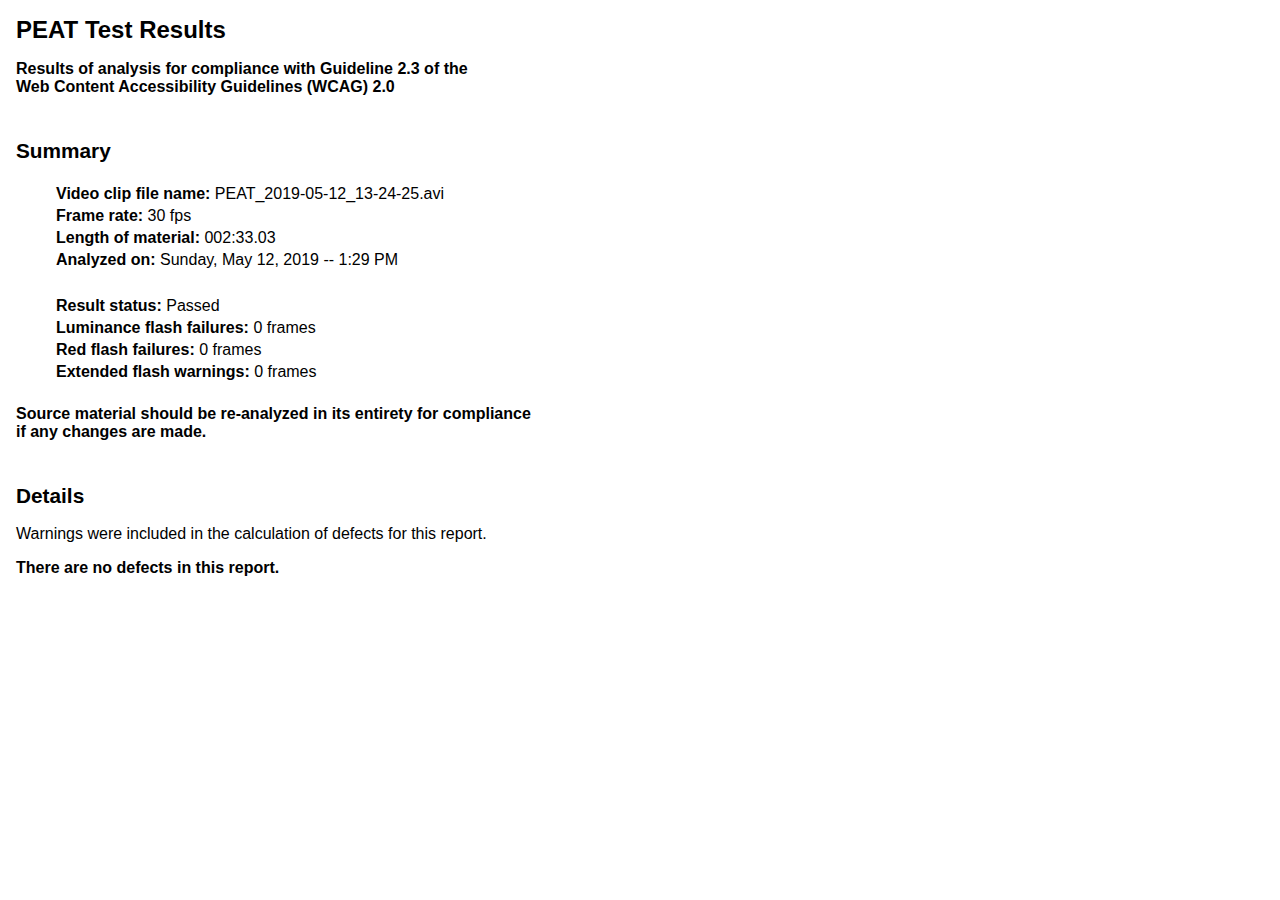
<file: PEAT_2019-05-12_13-24-25.htm>
<!DOCTYPE html PUBLIC '-//W3C//DTD XHTML 1.0 Transitional//EN' 'http://www.w3.org/TR/xhtml1/DTD/xhtml1-transitional.dtd'>
<html lang='en' xmlns='http://www.w3.org/1999/xhtml'>

<head>
<meta http-equiv='Content-Type' content='text/html; charset=utf-8'/>

<style type='text/css'>

body {
	font-family: Arial, Helvetica, sans-serif;
	font-size: 100%;
	margin: 1em;
	color: #000000;
	background-color: #FFFFFF;
}

h1 {
	font-size: 150%;
	font-weight: bold;
}

h2 {
	font-size: 130%;
	font-weight: bold;
	padding-top: 1.25em;
}

h3 {
	font-size: 115%;
	font-weight: bold;
	padding-top: 0.75em;
}

ul {
	list-style-type: none;
	padding-top: 0.25em;
	padding-bottom: 0.25em;
}

li {
	padding-bottom: 0.25em;
}

table {
	background-color: #CCCCCC;
}

tr {
	font-size: 90%;
	text-align: center;
	background-color: #FFFFFF;
}

tr.b {
	background-color: #EEEEEE;
}

tr:hover {
	background-color: #FFFFCC;
}

th {
	font-size: 115%;
	font-weight: bold;
	color: #660000;
	background-color: #E8F8FF;
	padding-left: 1em;
	padding-right: 1em;
}

th, td {
	border-right: 1px solid #666666;
	border-bottom: 1px solid #666666;
}

</style>

<title>PEAT Test Results for PEAT_2019-05-12_13-24-25.avi</title>

</head>

<body>

<h1>PEAT Test Results</h1>

<p><strong>Results of analysis for compliance with Guideline 2.3 of the<br />
Web Content Accessibility Guidelines (WCAG) 2.0</strong></p>

<h2>Summary</h2>

<ul>
<li><strong>Video clip file name:</strong> PEAT_2019-05-12_13-24-25.avi</li>
<li><strong>Frame rate:</strong> 30 fps</li>
<li><strong>Length of material:</strong> 002:33.03</li>
<li><strong>Analyzed on:</strong> Sunday, May 12, 2019 -- 1:29 PM</li>
</ul>

<ul>
<li><strong>Result status:</strong> Passed</li>
<li><strong>Luminance flash failures:</strong> 0 frames</li>
<li><strong>Red flash failures:</strong> 0 frames</li>
<li><strong>Extended flash warnings:</strong> 0 frames</li>
</ul>

<p><strong>Source material should be re-analyzed in its entirety for compliance<br />
if any changes are made.</strong></p>

<h2>Details</h2>

<p>Warnings were included in the calculation of defects for this report.</p>

<p><strong>There are no defects in this report.</strong></p>

</body>

</html>
</file>
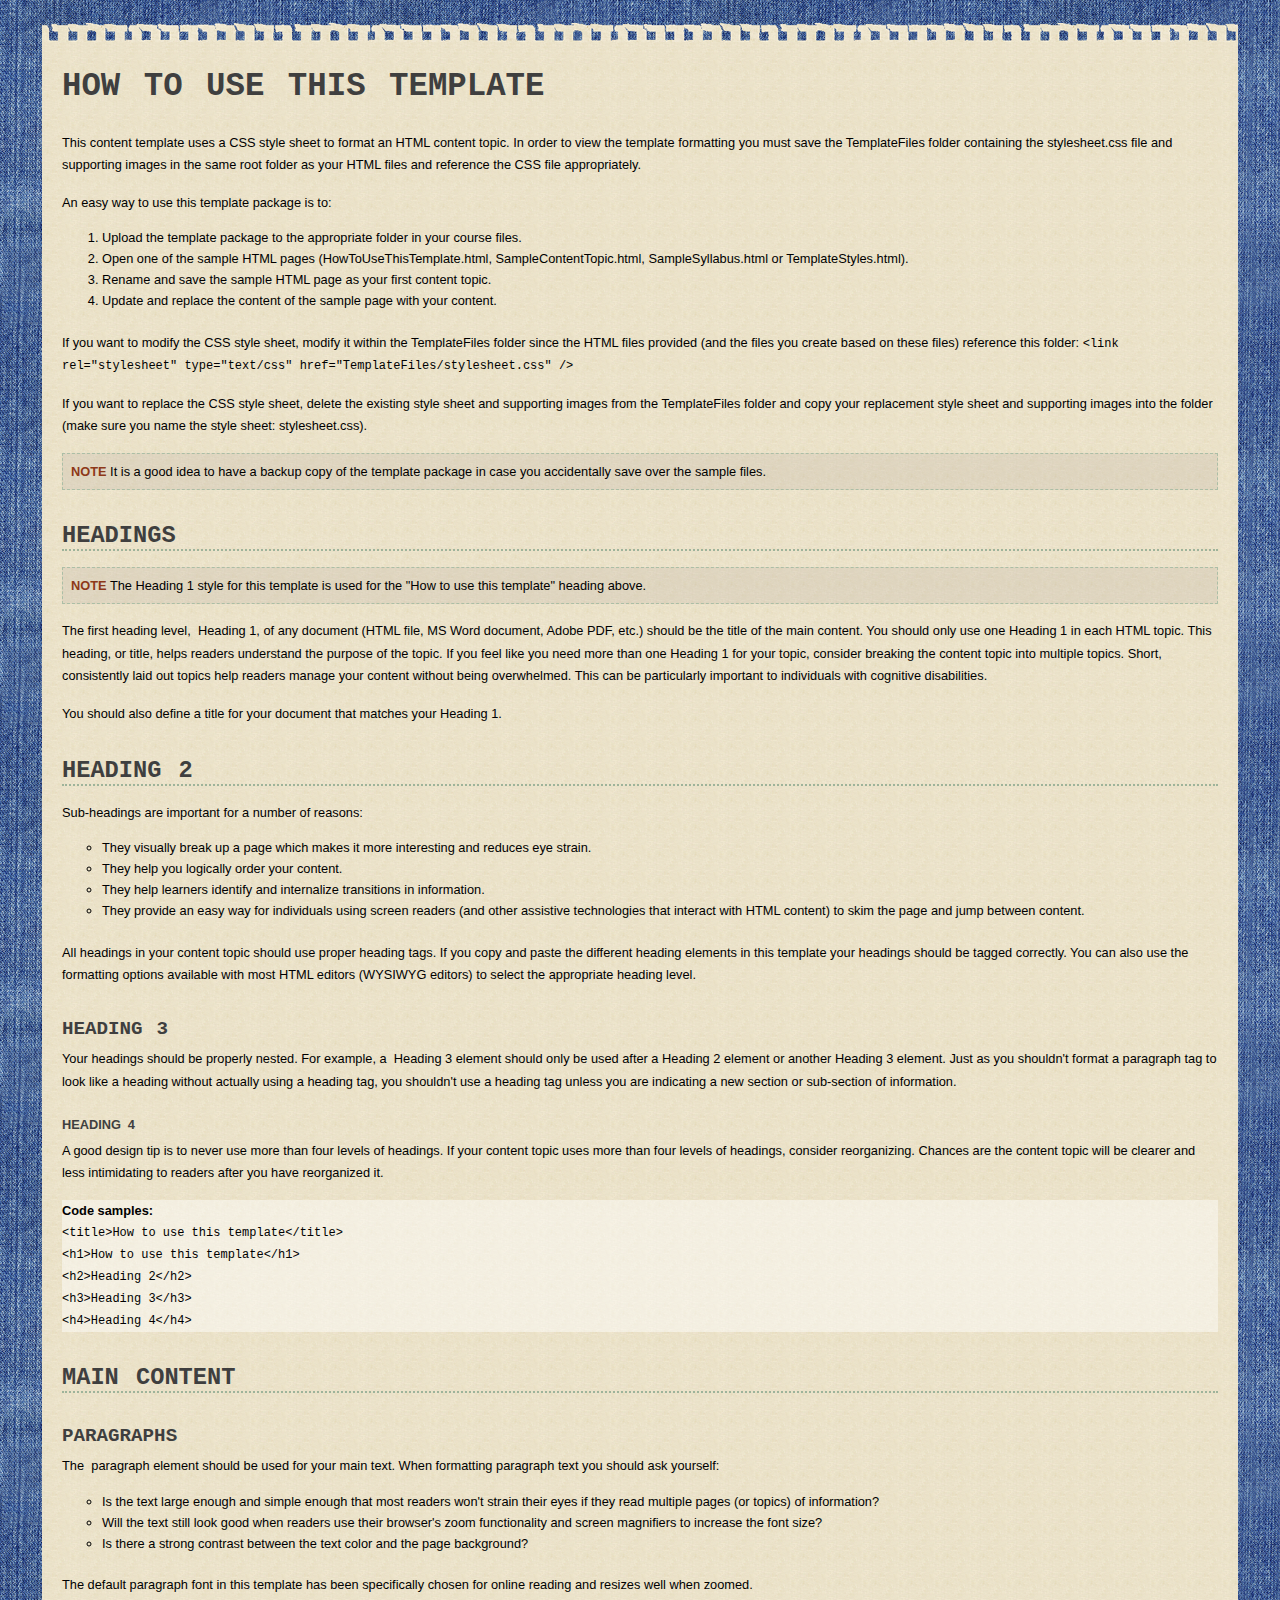
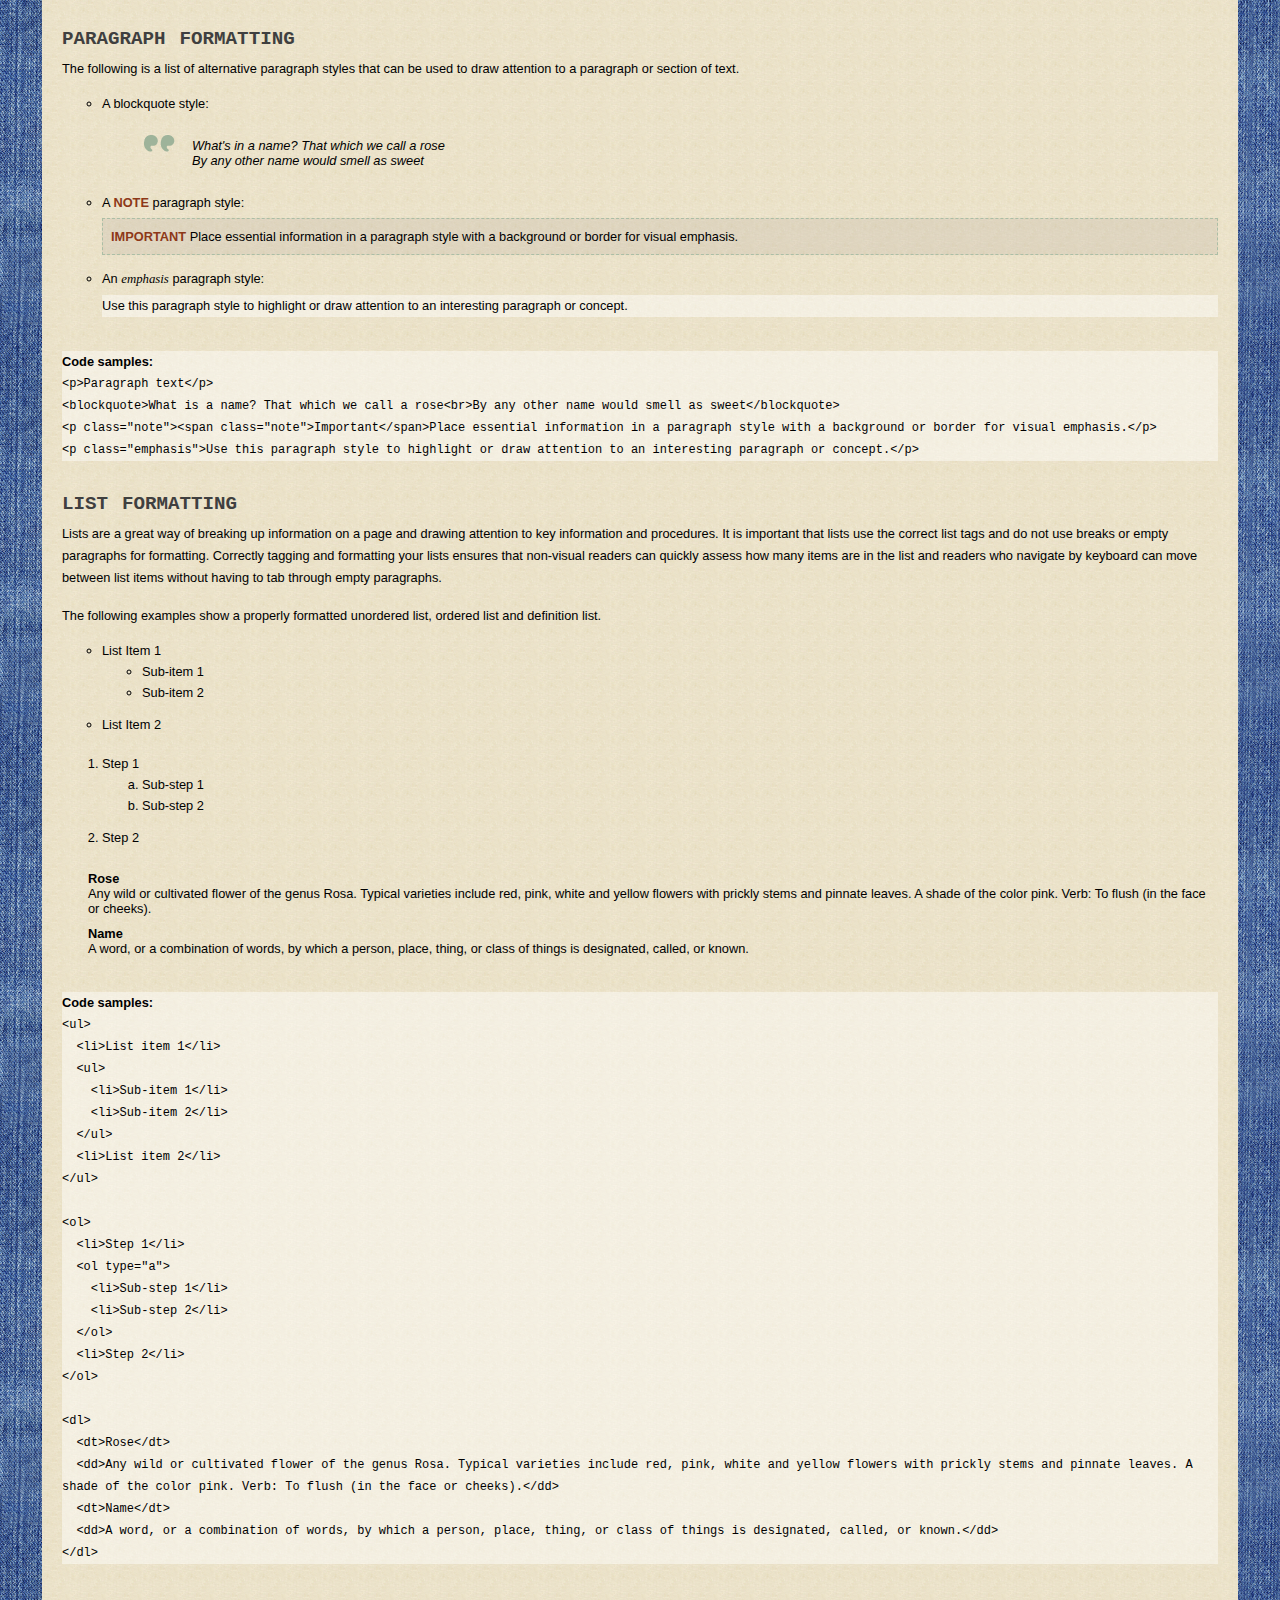
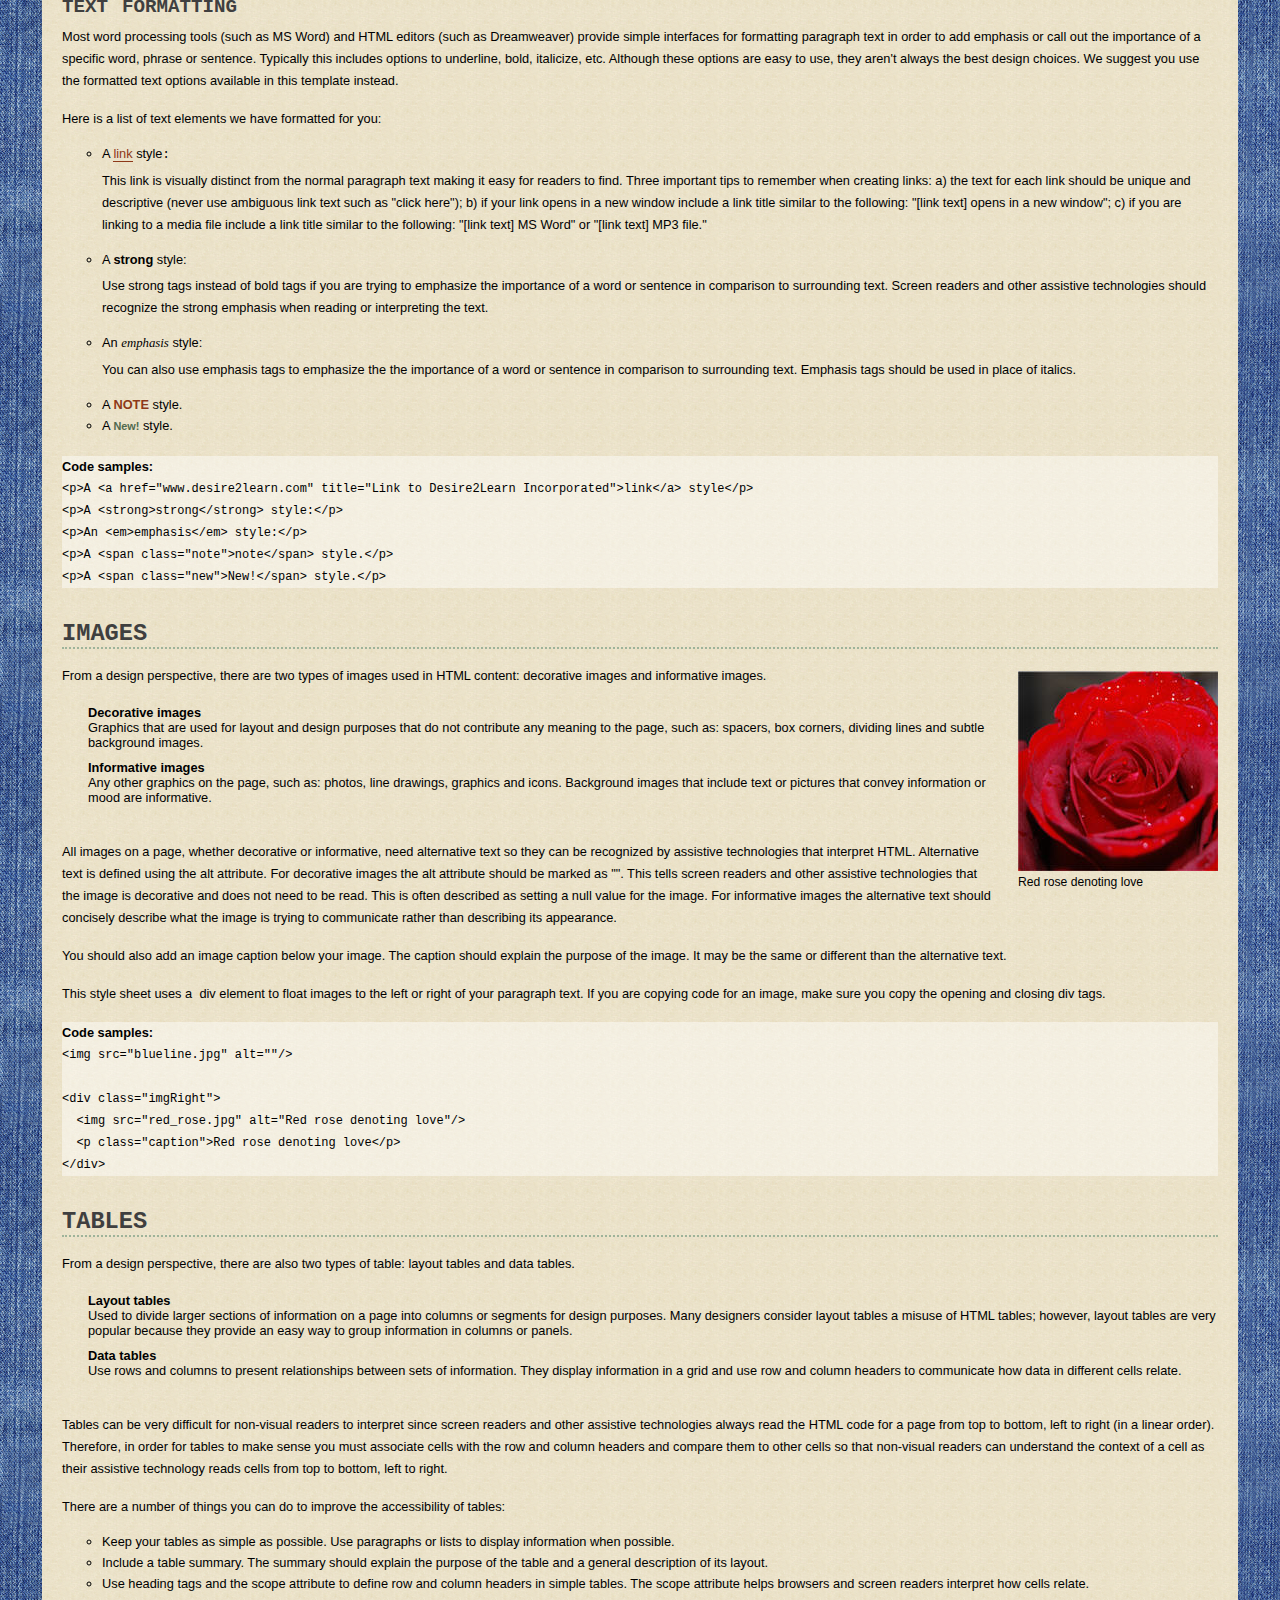
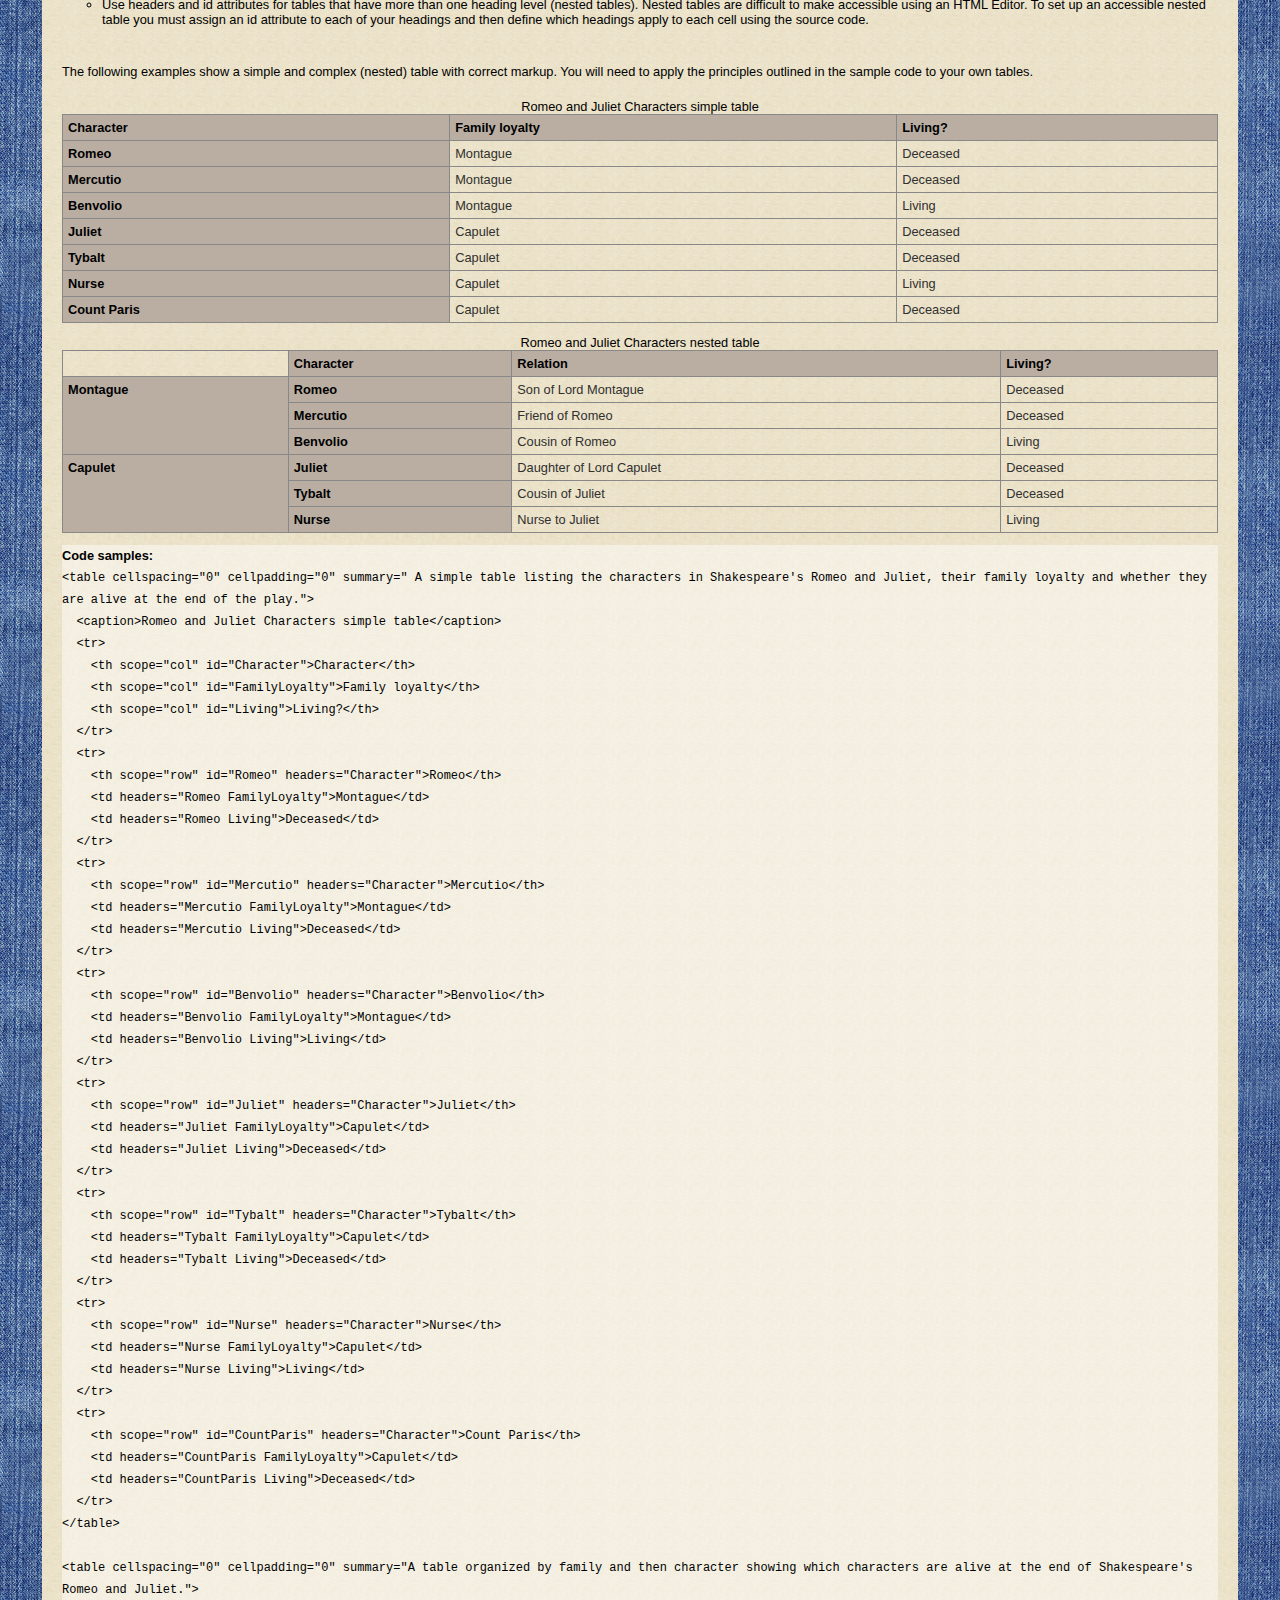
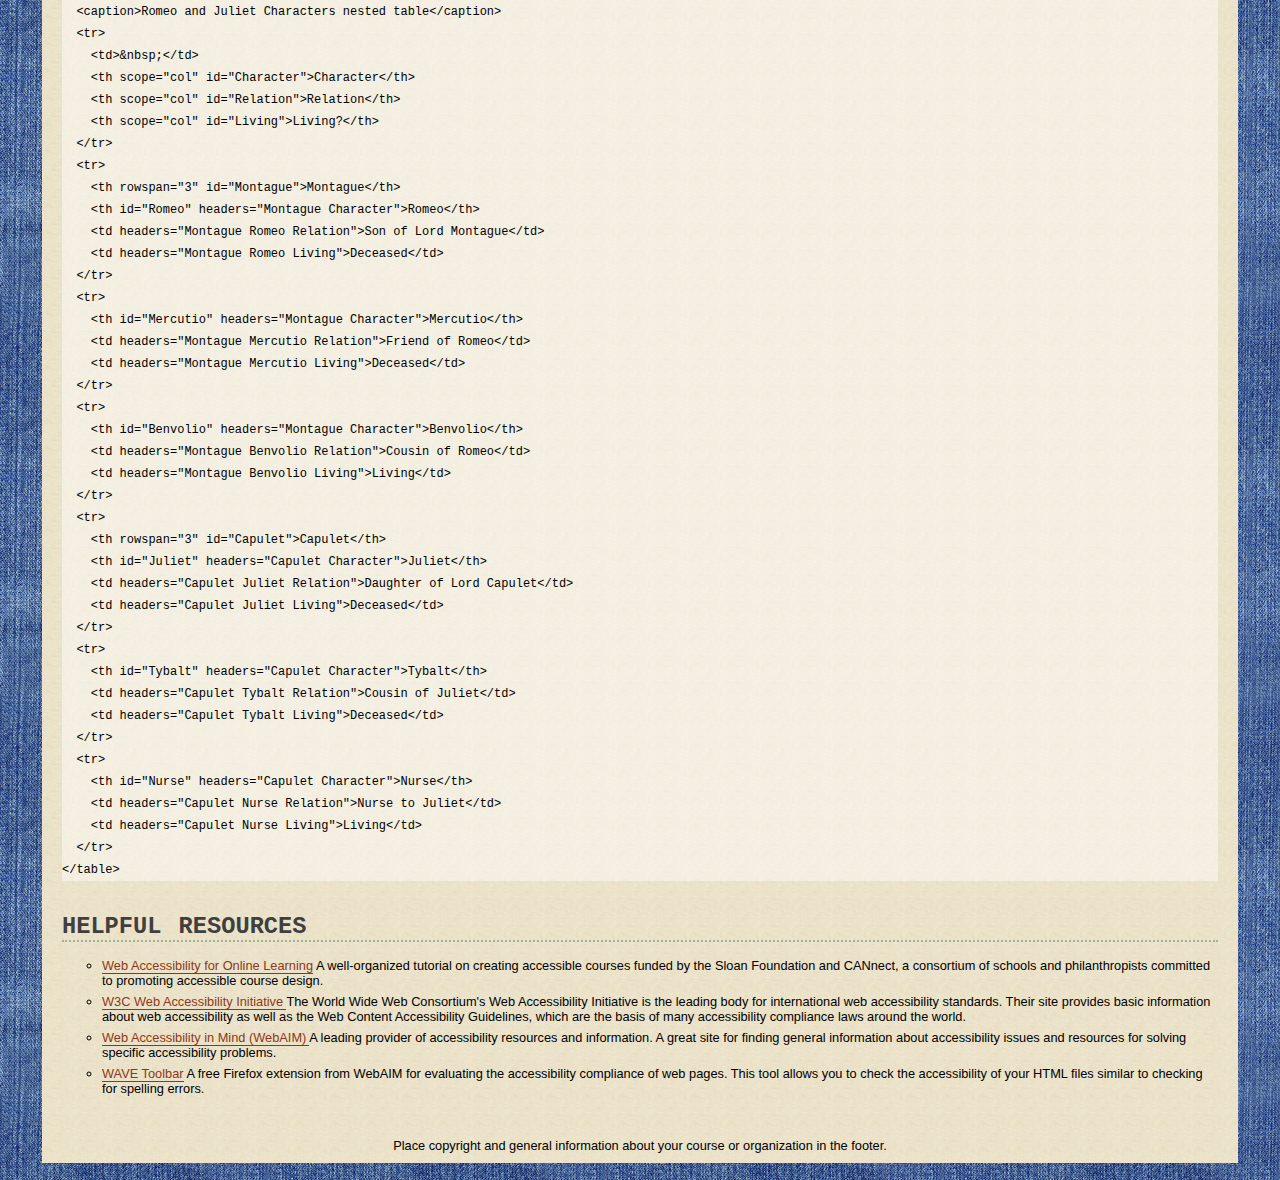
<file: Multimedia Accesible/HowToUseThisTemplate.html>
<!DOCTYPE html PUBLIC "-//W3C//DTD XHTML 1.0 Transitional//EN" "http://www.w3.org/TR/xhtml1/DTD/xhtml1-transitional.dtd">
<html xmlns="http://www.w3.org/1999/xhtml" lang="en">
<head lang="en">
<link rel="stylesheet" type="text/css" href="TemplateFiles/stylesheet.css" />
<meta http-equiv="Content-Type" content="text/html; charset=iso-8859-1" />
<title>How to use this template</title>
</head>
<body>
<div id="container">
  <div id="decorative"> &nbsp;&nbsp;<br />
  </div>
  <div id="header">
    <h1> How to use this template </h1>
  </div>
  <div id="body">
    <p>This content template uses a CSS style sheet to format an HTML content topic. In order to view the template formatting you must save the TemplateFiles folder containing the stylesheet.css file and supporting images in the same root folder as  your HTML files and reference the CSS file appropriately.</p>
    <p>An easy way to use this template package is to:</p>
    <ol>
      <li>Upload the template package to the appropriate folder in your course files.</li>
      <li>Open one of the sample HTML pages (HowToUseThisTemplate.html, SampleContentTopic.html, SampleSyllabus.html or TemplateStyles.html). </li>
      <li>Rename and save the sample HTML page as your first content topic.</li>
      <li>Update and replace the content of the sample page with your content.</li>
    </ol>
    <p>If you want to modify the CSS style sheet, modify it within the TemplateFiles folder since the HTML files provided (and the files you create based on these files) reference this folder: <code>&lt;link rel=&quot;stylesheet&quot; type=&quot;text/css&quot; href=&quot;TemplateFiles/stylesheet.css&quot; /&gt;</code>
    <p>If you want to replace the CSS style sheet, delete the existing style sheet and supporting images from the TemplateFiles folder and copy your replacement style sheet and supporting images into the folder (make sure you name the style sheet: stylesheet.css).
    <p class="note"> <span class="note">Note</span> It is a good idea to have a backup copy of the template package in case you accidentally save over the sample files.</p>
    <h2>Headings</h2>
    <p class="note"> <span class="note">Note</span> The Heading 1 style for this template is used for the &quot;How to use this template&quot; heading above. </p>
    <p>The first heading level,<code> </code>Heading 1, of any document (HTML file, MS Word document, Adobe PDF, etc.) should be the title of the main content. You should only use one Heading 1 in each  HTML topic. This heading, or title, helps readers understand the purpose of the topic. If you feel like you need more than one Heading 1 for your topic, consider breaking the content topic into multiple topics. Short,  consistently laid out topics help readers manage your content without being overwhelmed. This can be particularly important to individuals with cognitive disabilities.</p>
    <p>You should also define a title for your document that matches your Heading 1.</p>
    <h2>Heading 2</h2>
    <p>Sub-headings are important for a number of reasons:</p>
    <ul>
      <li>They visually break up a page which makes it more interesting and reduces eye strain.</li>
      <li>They help you logically order your content.</li>
      <li>They  help learners identify and internalize transitions in information.</li>
      <li>They provide an easy way for individuals using screen readers (and other assistive technologies that interact with HTML content) to skim the page and jump between content.</li>
    </ul>
    <p>All headings in your content topic should use proper heading tags. If you copy and paste the different heading elements in this template your headings should be tagged correctly. You can also use the formatting options available with most HTML editors (WYSIWYG editors) to select the appropriate heading level.</p>
    <h3>Heading 3</h3>
    <p>Your headings should be properly nested. For example, a<code> </code>Heading 3 element should only be used after a Heading 2 element or another Heading 3 element. Just as you shouldn't format a paragraph tag to look like a heading without actually using a heading tag, you shouldn't use a heading tag unless you are indicating a new section or sub-section of information.</p>
    <h4>Heading 4</h4>
    <p>A good design tip is to never use more than four levels of headings. If your  content topic uses more than four levels of headings, consider reorganizing. Chances are the content topic will be clearer and less intimidating to readers after you have reorganized it.</p>
    <p class="emphasis"><strong>Code samples:</strong><br />
      <code>&lt;title&gt;How to use this template&lt;/title&gt;<br />
      &lt;h1&gt;How to use this template&lt;/h1&gt;<br />
      &lt;h2&gt;Heading 2&lt;/h2&gt;<br />
      &lt;h3&gt;Heading 3&lt;/h3&gt;<br />
      &lt;h4&gt;Heading 4&lt;/h4&gt;</code></p>
    <h2>Main content</h2>
    <h3>Paragraphs</h3>
    <p>The<code> </code>paragraph element should be used for your main text. When formatting paragraph text you should ask yourself:</p>
    <ul>
      <li>Is the text large enough and simple enough that most readers won't strain their eyes if they read multiple pages (or topics) of information?</li>
      <li>Will the text still look good when readers use their browser's zoom functionality and screen magnifiers to increase the font size?</li>
      <li>Is there a strong contrast between the text color and the page background?</li>
    </ul>
    <p>The default paragraph font in this template has been specifically chosen for online reading and  resizes well when zoomed.
    <h3>Paragraph formatting</h3>
    <p>The following is a list of alternative paragraph styles that can be used to draw attention to a paragraph or section of text.</p>
    <ul>
      <li>A blockquote style:
        <blockquote>What's in a name? That which we call a rose<br>
          By any other name would smell as sweet</blockquote>
      </li>
      <li>A <span class="note">note</span> paragraph style:
        <p class="note"> <span class="note">Important</span> Place essential information in a paragraph style with a background or border for visual emphasis.</p>
      </li>
      <li>An <em>emphasis</em> paragraph style:
        <p class="emphasis"> Use this paragraph style to highlight or draw attention to an interesting paragraph or concept.</p>
      </li>
    </ul>
    <p class="emphasis"><strong>Code samples:</strong><br />
      <code>&lt;p&gt;Paragraph text&lt;/p&gt;<br />
      &lt;blockquote&gt;What is a name? That which we call a rose&lt;br&gt;By any other name would smell as sweet&lt;/blockquote&gt;<br />
      &lt;p class=&quot;note&quot;&gt;&lt;span class=&quot;note&quot;&gt;Important&lt;/span&gt;Place essential information in a paragraph style with a background or border for visual emphasis.&lt;/p&gt;<br />
      &lt;p class=&quot;emphasis&quot;&gt;Use this paragraph style to highlight or draw attention to an interesting paragraph or concept.&lt;/p&gt;</code></p>
    <h3>List formatting</h3>
    <p>Lists are a great way of breaking up information on a page and drawing attention to key information and procedures. It is important that lists use the correct list tags and do not use breaks or empty paragraphs for formatting. Correctly tagging and formatting your lists ensures that non-visual readers can quickly assess how many items are in the list and readers who navigate by keyboard can move between list items without having to tab through empty paragraphs.</p>
    <p>The following examples show a properly formatted unordered list, ordered list and definition list.</p>
    <ul>
      <li>List Item 1</li>
      <ul>
        <li>Sub-item 1</li>
        <li>Sub-item 2 </li>
      </ul>
      <li>List Item 2</li>
    </ul>
    <ol>
      <li>Step 1 </li>
      <ol type="a">
        <li>Sub-step 1 </li>
        <li>Sub-step 2 </li>
      </ol>
      <li>Step 2</li>
    </ol>
    <dl>
      <dt>Rose</dt>
      <dd>Any wild or cultivated flower of the genus Rosa. Typical varieties include red, pink, white and yellow flowers with prickly stems and pinnate leaves. A shade of the color pink. Verb: To flush (in the face or cheeks).</dd>
      <dt>Name</dt>
      <dd>A word, or a combination of words, by which a person, place, thing, or class of things is designated, called, or known. </dd>
    </dl>
    <p class="emphasis"><strong>Code samples:</strong><br />
      <code> &lt;ul&gt;<br />
      &nbsp;  &lt;li&gt;List item 1&lt;/li&gt;<br />
      &nbsp;  &lt;ul&gt;<br />
      &nbsp;  &nbsp;  &lt;li&gt;Sub-item 1&lt;/li&gt;<br />
      &nbsp;  &nbsp;  &lt;li&gt;Sub-item 2&lt;/li&gt;<br />
      &nbsp;  &lt;/ul&gt;<br />
      &nbsp;  &lt;li&gt;List item 2&lt;/li&gt;<br />
      &lt;/ul&gt;<br />
      </code><br />
      <code> &lt;ol&gt;<br />
      &nbsp;  &lt;li&gt;Step 1&lt;/li&gt;<br />
      &nbsp;  &lt;ol type=&quot;a&quot;&gt;<br />
      &nbsp;  &nbsp;  &lt;li&gt;Sub-step 1&lt;/li&gt;<br />
      &nbsp;  &nbsp;  &lt;li&gt;Sub-step 2&lt;/li&gt;<br />
      &nbsp;  &lt;/ol&gt;<br />
      &nbsp;  &lt;li&gt;Step  2&lt;/li&gt;<br />
      &lt;/ol&gt;<br />
      </code><br />
      <code> &lt;dl&gt;<br />
      &nbsp;  &lt;dt&gt;Rose&lt;/dt&gt;<br />
      &nbsp;  &lt;dd&gt;Any wild or cultivated flower of the genus Rosa. Typical varieties include red, pink, white and yellow flowers with prickly stems and pinnate leaves. A shade of the color pink. Verb: To flush (in the face or cheeks).&lt;/dd&gt;<br />
      &nbsp;  &lt;dt&gt;Name&lt;/dt&gt;<br />
      &nbsp;  &lt;dd&gt;A word, or a combination of words, by which a person, place, thing, or class of things is designated, called, or known.&lt;/dd&gt;<br />
      &lt;/dl&gt;<br />
      </code> </p>
    <h3>Text formatting</h3>
    <p>Most word processing tools (such as MS Word) and HTML editors (such as Dreamweaver) provide simple interfaces for formatting paragraph text in order to add emphasis or call out the importance of a specific word, phrase or sentence. Typically this includes options to underline, bold, italicize, etc. Although these options are easy to use, they aren't always the best design choices. We suggest you use the formatted text options available in this template instead.
    <p>Here is a list of text elements we have formatted for you:</p>
    <ul>
      <li>A <a href="www.desire2learn.com" title="Link to Desire2Learn Incorporated">link</a> style<code>:</code>
        <p>This link is visually distinct from the normal paragraph text making it easy for readers to find. Three important tips to remember when creating links: a)  the text for each link should be unique and descriptive (never use ambiguous link text such as &quot;click here&quot;); b) if your link opens in a new window include a link title similar to the following: &quot;[link text] opens in a new window&quot;; c) if you are linking to a media file include a link title similar to the following: &quot;[link text] MS Word&quot; or &quot;[link text] MP3 file.&quot;</p>
      </li>
      <li>A <strong>strong</strong> style:
        <p>Use strong tags instead of bold tags if you are trying to emphasize the importance of a word or sentence in comparison to surrounding text. Screen readers and other assistive technologies should recognize the strong emphasis when reading or interpreting the text.</p>
      </li>
      <li>An <em>emphasis</em> style:
        <p>You can also use emphasis tags to emphasize the the importance of a word or sentence in comparison to surrounding text. Emphasis tags should be used in place of italics.</p>
      </li>
      <li>A <span class="note">note</span> style.</li>
      <li>A <span class="new">New!</span> style.</li>
    </ul>
    <p class="emphasis"><strong>Code samples:</strong><br />
      <code> &lt;p&gt;A  &lt;a href=&quot;www.desire2learn.com&quot; title=&quot;Link to Desire2Learn Incorporated&quot;&gt;link&lt;/a&gt; style&lt;/p&gt;<br />
      &lt;p&gt;A &lt;strong&gt;strong&lt;/strong&gt; style:&lt;/p&gt;<br />
      &lt;p&gt;An &lt;em&gt;emphasis&lt;/em&gt; style:&lt;/p&gt;<br />
      &lt;p&gt;A &lt;span class=&quot;note&quot;&gt;note&lt;/span&gt; style.&lt;/p&gt;<br />
      &lt;p&gt;A &lt;span class=&quot;new&quot;&gt;New!&lt;/span&gt; style.&lt;/p&gt; </code> </p>
    <h2>Images</h2>
    <div class="imgRight"> <img src="red_rose.jpg" alt="Red rose denoting love"/>
      <p class="caption">Red rose denoting love </p>
    </div>
    <p>From a design perspective, there  are two types of images used in HTML content: decorative images and informative images. </p>
    <dl>
      <dt><strong>Decorative images</strong></dt>
      <dd> Graphics that are used for layout and design purposes that do not contribute any meaning to the page, such as: spacers, box corners, dividing lines and subtle background images.</dd>
      <dt><strong>Informative images</strong></dt>
      <dd>Any other graphics on the page, such as: photos, line drawings, graphics and icons. Background images that include text or pictures that convey information or  mood are informative.</dd>
    </dl>
    <p>All images on a page, whether decorative or informative, need alternative text  so they can be recognized by assistive technologies that interpret HTML. Alternative text is defined using the alt attribute. For decorative images the alt attribute should be marked as "". This tells screen readers and other assistive technologies that the image is decorative and does not need to be read. This is often described as setting a null value for the image. For informative images the alternative text should concisely describe what the image is trying to communicate rather than describing its appearance.</p>
    <p>You should also  add an image caption  below your image. The caption should explain  the purpose of the image.
      It may be the same or different than the alternative text.</p>
    <p>This style sheet uses a<code> </code>div element 
      to float images to the left or right of your paragraph text. If you are copying code for an image, make sure you copy the opening and closing div tags.</p>
    <p class="emphasis"><strong>Code samples:</strong><br />
      <code>&lt;img src=&quot;blueline.jpg&quot; alt=&quot;&quot;/&gt; <br />
      <br />
      &lt;div class=&quot;imgRight&quot;&gt;<br />
      &nbsp;  &lt;img src=&quot;red_rose.jpg&quot; alt=&quot;Red rose denoting love&quot;/&gt;<br />
      &nbsp;  &lt;p class=&quot;caption&quot;&gt;Red rose denoting love&lt;/p&gt;<br />
      &lt;/div&gt; </code> </p>
    <h2 id="tables">Tables</h2>
    <p>From a design perspective, there are also two types of table: layout tables and data tables.</p>
    <dl>
      <dt><strong>Layout tables</strong></dt>
      <dd>Used to divide larger sections of information on a page into columns or segments for design purposes. Many designers consider layout tables a misuse of HTML tables; however, layout tables are very popular because they provide an easy way to group information in columns or panels. </dd>
      <dt><strong>Data tables</strong></dt>
      <dd>Use rows and columns  to present relationships between sets of information. They display information in a grid and use row and column headers to communicate how data in different cells relate.</dd>
    </dl>
    <p>Tables can be very difficult for non-visual readers to interpret since screen readers  and other assistive technologies always read the HTML code for a page from top to bottom, left to right (in a linear order). Therefore, in order for tables to make sense you must associate cells with the row and column headers and compare them to other cells so that non-visual readers can understand the context of a cell as their assistive technology reads cells from top to bottom, left to right. </p>
    <p>There are a number of things you can do to improve the accessibility of tables:</p>
    <ul>
      <li>Keep your tables as simple as possible. Use paragraphs or lists to display information when possible.</li>
      <li>Include a  table summary. The summary should explain the purpose of the table and a general description of its layout.</li>
      <li>Use heading tags and the scope attribute to define row and column headers in simple tables. The scope attribute helps browsers and screen readers interpret how cells relate.</li>
      <li>Use  headers and id attributes for tables that have more than one heading level (nested tables). Nested tables are difficult to make accessible using an HTML Editor. To set up an accessible nested table you must assign an id attribute to each of your headings and then define which headings apply to each cell using the source code.
        </p>
      </li>
    </ul>
    <p>The following examples show a simple and complex (nested) table with correct markup. You will need to apply the principles outlined in the sample code to your own tables.</p>
    <table cellspacing="0" cellpadding="0" summary=" A simple table listing the characters in Shakespeare's Romeo and Juliet, their family loyalty and whether they are alive at the end of the play.">
      <caption>
      Romeo and Juliet Characters simple table
      </caption>
      <tr>
        <th scope="col" id="Character">Character</th>
        <th scope="col" id="FamilyLoyalty">Family loyalty </th>
        <th scope="col" id="Living">Living?</th>
      </tr>
      <tr>
        <th scope="row" id="Romeo" headers="Character">Romeo</th>
        <td headers="Romeo FamilyLoyalty">Montague </td>
        <td headers="Romeo Living">Deceased</td>
      </tr>
      <tr>
        <th scope="row" id="Mercutio" headers="Character">Mercutio</th>
        <td headers="Mercutio FamilyLoyalty">Montague </td>
        <td headers="Mercutio Living">Deceased</td>
      </tr>
      <tr>
        <th scope="row" id="Benvolio" headers="Character">Benvolio</th>
        <td headers="Benvolio FamilyLoyalty">Montague </td>
        <td headers="Benvolio Living">Living</td>
      </tr>
      <tr>
        <th scope="row" id="Juliet" headers="Character">Juliet</th>
        <td headers="Juliet FamilyLoyalty">Capulet </td>
        <td headers="Juliet Living">Deceased</td>
      </tr>
      <tr>
        <th scope="row" id="Tybalt" headers="Character">Tybalt</th>
        <td headers="Tybalt FamilyLoyalty">Capulet </td>
        <td headers="Tybalt Living">Deceased</td>
      </tr>
      <tr>
        <th scope="row" id="Nurse" headers="Character">Nurse</th>
        <td headers="Nurse FamilyLoyalty">Capulet </td>
        <td headers="Nurse Living">Living</td>
      </tr>
      <tr>
        <th scope="row" id="CountParis" headers="Character">Count Paris</th>
        <td headers="CountParis FamilyLoyalty">Capulet </td>
        <td headers="CountParis Living">Deceased</td>
      </tr>
    </table>
    <table cellspacing="0" cellpadding="0" summary="A table organized by famiily and then character showing which characters are alive at the end of Shakespeare's Romeo and Juliet.">
      <caption>
      Romeo and Juliet Characters nested table
      </caption>
      <tr>
        <td>&nbsp;</td>
        <th scope="col" id="Character">Character</th>
        <th scope="col" id="Relation">Relation </th>
        <th scope="col" id="Living">Living?</th>
      </tr>
      <tr>
        <th rowspan="3" id="Montague">Montague</th>
        <th id="Romeo" headers="Montague Character">Romeo</th>
        <td headers="Montague Romeo Relation">Son of Lord Montague</td>
        <td headers="Montague Romeo Living">Deceased</td>
      </tr>
      <tr>
        <th id="Mercutio" headers="Montague Character">Mercutio</th>
        <td headers="Montague Mercutio Relation">Friend of Romeo</td>
        <td headers="Montague Mercutio Living">Deceased</td>
      </tr>
      <tr>
        <th id="Benvolio" headers="Montague Character">Benvolio</th>
        <td headers="Montague Benvolio Relation">Cousin of Romeo</td>
        <td headers="Montague Benvolio Living">Living</td>
      </tr>
      <tr>
        <th rowspan="3" id="Capulet">Capulet</th>
        <th id="Juliet" headers="Capulet Character">Juliet</th>
        <td headers ="Capulet Juliet Relation">Daughter of Lord Capulet</td>
        <td headers="Capulet Juliet Living">Deceased</td>
      </tr>
      <tr>
        <th id="Tybalt" headers="Capulet Character">Tybalt</th>
        <td headers ="Capulet Tybalt Relation">Cousin of Juliet</td>
        <td headers="Capulet Tybalt Living">Deceased</td>
      </tr>
      <tr>
        <th id="Nurse" headers="Capulet Character">Nurse</th>
        <td headers ="Capulet Nurse Relation">Nurse to Juliet</td>
        <td headers="Capulet Nurse Living">Living</td>
      </tr>
    </table>
    <p class="emphasis"><strong>Code samples:</strong><br />
      <code> &lt;table cellspacing=&quot;0&quot; cellpadding=&quot;0&quot; summary=&quot; A simple table listing the characters in
      Shakespeare's Romeo and Juliet, their family loyalty and whether they are alive at the end of the play.&quot;&gt;<br />
      &nbsp;  &lt;caption&gt;Romeo and Juliet Characters simple table&lt;/caption&gt;<br />
      &nbsp;  &lt;tr&gt;<br />
      &nbsp;  &nbsp;  &lt;th scope=&quot;col&quot; id=&quot;Character&quot;&gt;Character&lt;/th&gt;<br />
      &nbsp;  &nbsp;  &lt;th scope=&quot;col&quot; id=&quot;FamilyLoyalty&quot;&gt;Family loyalty&lt;/th&gt;<br />
      &nbsp;  &nbsp;  &lt;th scope=&quot;col&quot; id=&quot;Living&quot;&gt;Living?&lt;/th&gt;<br />
      &nbsp;  &lt;/tr&gt;<br />
      &nbsp;  &lt;tr&gt;<br />
      &nbsp;  &nbsp;  &lt;th scope=&quot;row&quot; id=&quot;Romeo&quot; headers=&quot;Character&quot;&gt;Romeo&lt;/th&gt;<br />
      &nbsp;  &nbsp;  &lt;td headers=&quot;Romeo FamilyLoyalty&quot;&gt;Montague&lt;/td&gt;<br />
      &nbsp;  &nbsp;  &lt;td headers=&quot;Romeo Living&quot;&gt;Deceased&lt;/td&gt;<br />
      &nbsp;  &lt;/tr&gt;<br />
      &nbsp;  &lt;tr&gt;<br />
      &nbsp;  &nbsp;  &lt;th scope=&quot;row&quot; id=&quot;Mercutio&quot; headers=&quot;Character&quot;&gt;Mercutio&lt;/th&gt;<br />
      &nbsp;  &nbsp;  &lt;td headers=&quot;Mercutio FamilyLoyalty&quot;&gt;Montague&lt;/td&gt;<br />
      &nbsp;  &nbsp;  &lt;td headers=&quot;Mercutio Living&quot;&gt;Deceased&lt;/td&gt;<br />
      &nbsp;  &lt;/tr&gt;<br />
      &nbsp;  &lt;tr&gt;<br />
      &nbsp;  &nbsp;  &lt;th scope=&quot;row&quot; id=&quot;Benvolio&quot; headers=&quot;Character&quot;&gt;Benvolio&lt;/th&gt;<br />
      &nbsp;  &nbsp;  &lt;td headers=&quot;Benvolio FamilyLoyalty&quot;&gt;Montague&lt;/td&gt;<br />
      &nbsp;  &nbsp;  &lt;td headers=&quot;Benvolio Living&quot;&gt;Living&lt;/td&gt;<br />
      &nbsp;  &lt;/tr&gt;<br />
      &nbsp;  &lt;tr&gt;<br />
      &nbsp;  &nbsp;  &lt;th scope=&quot;row&quot; id=&quot;Juliet&quot; headers=&quot;Character&quot;&gt;Juliet&lt;/th&gt;<br />
      &nbsp;  &nbsp;  &lt;td headers=&quot;Juliet FamilyLoyalty&quot;&gt;Capulet&lt;/td&gt;<br />
      &nbsp;  &nbsp;  &lt;td headers=&quot;Juliet Living&quot;&gt;Deceased&lt;/td&gt;<br />
      &nbsp;  &lt;/tr&gt;<br />
      &nbsp;  &lt;tr&gt;<br />
      &nbsp;  &nbsp;  &lt;th scope=&quot;row&quot; id=&quot;Tybalt&quot; headers=&quot;Character&quot;&gt;Tybalt&lt;/th&gt;<br />
      &nbsp;  &nbsp;  &lt;td headers=&quot;Tybalt FamilyLoyalty&quot;&gt;Capulet&lt;/td&gt;<br />
      &nbsp;  &nbsp;  &lt;td headers=&quot;Tybalt Living&quot;&gt;Deceased&lt;/td&gt;<br />
      &nbsp;  &lt;/tr&gt;<br />
      &nbsp;  &lt;tr&gt;<br />
      &nbsp;  &nbsp;  &lt;th scope=&quot;row&quot; id=&quot;Nurse&quot; headers=&quot;Character&quot;&gt;Nurse&lt;/th&gt;<br />
      &nbsp;  &nbsp;  &lt;td headers=&quot;Nurse FamilyLoyalty&quot;&gt;Capulet&lt;/td&gt;<br />
      &nbsp;  &nbsp;  &lt;td headers=&quot;Nurse Living&quot;&gt;Living&lt;/td&gt;<br />
      &nbsp;  &lt;/tr&gt;<br />
      &nbsp;  &lt;tr&gt;<br />
      &nbsp;  &nbsp;  &lt;th scope=&quot;row&quot; id=&quot;CountParis&quot; headers=&quot;Character&quot;&gt;Count Paris&lt;/th&gt;<br />
      &nbsp;  &nbsp;  &lt;td headers=&quot;CountParis FamilyLoyalty&quot;&gt;Capulet&lt;/td&gt;<br />
      &nbsp;  &nbsp;  &lt;td headers=&quot;CountParis Living&quot;&gt;Deceased&lt;/td&gt;<br />
      &nbsp;  &lt;/tr&gt;<br />
      &lt;/table&gt;<br />
      <br />
      &lt;table cellspacing=&quot;0&quot; cellpadding=&quot;0&quot; summary=&quot;A table organized by family and then character
      showing which characters are alive at the end of Shakespeare's Romeo and Juliet.&quot;&gt;<br />
      &nbsp;  &lt;caption&gt;Romeo and Juliet Characters nested table&lt;/caption&gt;<br />
      &nbsp;  &lt;tr&gt;<br />
      &nbsp;  &nbsp;  &lt;td&gt;&amp;nbsp;&lt;/td&gt;<br />
      &nbsp;  &nbsp;  &lt;th scope=&quot;col&quot; id=&quot;Character&quot;&gt;Character&lt;/th&gt;<br />
      &nbsp;  &nbsp;  &lt;th scope=&quot;col&quot; id=&quot;Relation&quot;&gt;Relation&lt;/th&gt;<br />
      &nbsp;  &nbsp;  &lt;th scope=&quot;col&quot; id=&quot;Living&quot;&gt;Living?&lt;/th&gt;<br />
      &nbsp;  &lt;/tr&gt;<br />
      &nbsp;  &lt;tr&gt;<br />
      &nbsp;  &nbsp;  &lt;th rowspan=&quot;3&quot; id=&quot;Montague&quot;&gt;Montague&lt;/th&gt;<br />
      &nbsp;  &nbsp;  &lt;th id=&quot;Romeo&quot; headers=&quot;Montague Character&quot;&gt;Romeo&lt;/th&gt;<br />
      &nbsp;  &nbsp;  &lt;td headers=&quot;Montague Romeo Relation&quot;&gt;Son of Lord Montague&lt;/td&gt;<br />
      &nbsp;  &nbsp;  &lt;td headers=&quot;Montague Romeo Living&quot;&gt;Deceased&lt;/td&gt;<br />
      &nbsp;  &lt;/tr&gt;<br />
      &nbsp;  &lt;tr&gt;<br />
      &nbsp;  &nbsp;  &lt;th id=&quot;Mercutio&quot; headers=&quot;Montague Character&quot;&gt;Mercutio&lt;/th&gt;<br />
      &nbsp;  &nbsp;  &lt;td headers=&quot;Montague Mercutio Relation&quot;&gt;Friend of Romeo&lt;/td&gt;<br />
      &nbsp;  &nbsp;  &lt;td headers=&quot;Montague Mercutio Living&quot;&gt;Deceased&lt;/td&gt;<br />
      &nbsp;  &lt;/tr&gt;<br />
      &nbsp;  &lt;tr&gt;<br />
      &nbsp;  &nbsp;  &lt;th id=&quot;Benvolio&quot; headers=&quot;Montague Character&quot;&gt;Benvolio&lt;/th&gt;<br />
      &nbsp;  &nbsp;  &lt;td headers=&quot;Montague Benvolio Relation&quot;&gt;Cousin of Romeo&lt;/td&gt;<br />
      &nbsp;  &nbsp;  &lt;td headers=&quot;Montague Benvolio Living&quot;&gt;Living&lt;/td&gt;<br />
      &nbsp;  &lt;/tr&gt;<br />
      &nbsp;  &lt;tr&gt;<br />
      &nbsp;  &nbsp;  &lt;th rowspan=&quot;3&quot; id=&quot;Capulet&quot;&gt;Capulet&lt;/th&gt;<br />
      &nbsp;  &nbsp;  &lt;th id=&quot;Juliet&quot; headers=&quot;Capulet Character&quot;&gt;Juliet&lt;/th&gt;<br />
      &nbsp;  &nbsp;  &lt;td headers=&quot;Capulet Juliet Relation&quot;&gt;Daughter of Lord Capulet&lt;/td&gt;<br />
      &nbsp;  &nbsp;  &lt;td headers=&quot;Capulet Juliet Living&quot;&gt;Deceased&lt;/td&gt;<br />
      &nbsp;  &lt;/tr&gt;<br />
      &nbsp;  &lt;tr&gt;<br />
      &nbsp;  &nbsp;  &lt;th id=&quot;Tybalt&quot; headers=&quot;Capulet Character&quot;&gt;Tybalt&lt;/th&gt;<br />
      &nbsp;  &nbsp;  &lt;td headers=&quot;Capulet Tybalt Relation&quot;&gt;Cousin of Juliet&lt;/td&gt;<br />
      &nbsp;  &nbsp;  &lt;td headers=&quot;Capulet Tybalt Living&quot;&gt;Deceased&lt;/td&gt;<br />
      &nbsp;  &lt;/tr&gt;<br />
      &nbsp;  &lt;tr&gt;<br />
      &nbsp;  &nbsp;  &lt;th id=&quot;Nurse&quot; headers=&quot;Capulet Character&quot;&gt;Nurse&lt;/th&gt;<br />
      &nbsp;  &nbsp;  &lt;td headers=&quot;Capulet Nurse Relation&quot;&gt;Nurse to Juliet&lt;/td&gt;<br />
      &nbsp;  &nbsp;  &lt;td headers=&quot;Capulet Nurse Living&quot;&gt;Living&lt;/td&gt;<br />
      &nbsp;  &lt;/tr&gt;<br />
      &lt;/table&gt;</code></p>
    <h2>Helpful resources</h2>
    <ul>
      <li><a href="http://projectone.cannect.org/" title="Web Accessibility for Online Learning - opens in a new window" target="_blank">Web Accessibility for Online Learning</a> A well-organized tutorial on creating accessible courses  funded by the Sloan Foundation and CANnect, a consortium of schools and philanthropists committed to promoting accessible course design.</li>
      <li><a href="http://www.w3.org/WAI/" title="W3C Web Accessibility Iniative - opens in a new window" target="_blank">W3C Web Accessibility Initiative </a> The World Wide Web Consortium's Web Accessibility Initiative is the leading body for international web accessibility standards. Their site provides basic information about web accessibility as well as the Web Content Accessibility Guidelines, which are the basis of many accessibility compliance laws around the world.</li>
      <li><a href="http://www.webaim.org/intro/" title="Web Accessibility in Mind - opens in a new window" target="_blank">Web Accessibility in Mind (WebAIM) </a>A leading provider of accessibility resources and information. A great site for finding general information about accessibility issues and resources for solving specific accessibility problems.
      <li><a href="http://wave.webaim.org/toolbar" title="WAVE Toolbar - opens in a new window" target="_blank">WAVE Toolbar</a> A free Firefox extension from WebAIM for evaluating the accessibility compliance of web pages. This tool allows you to check the accessibility of your HTML files similar to   checking for spelling errors.</li>
    </ul>
  </div>
  <div id="footer"> Place copyright and general information about your course or organization in the footer. </div>
</div>
</body>
</html>
</file>
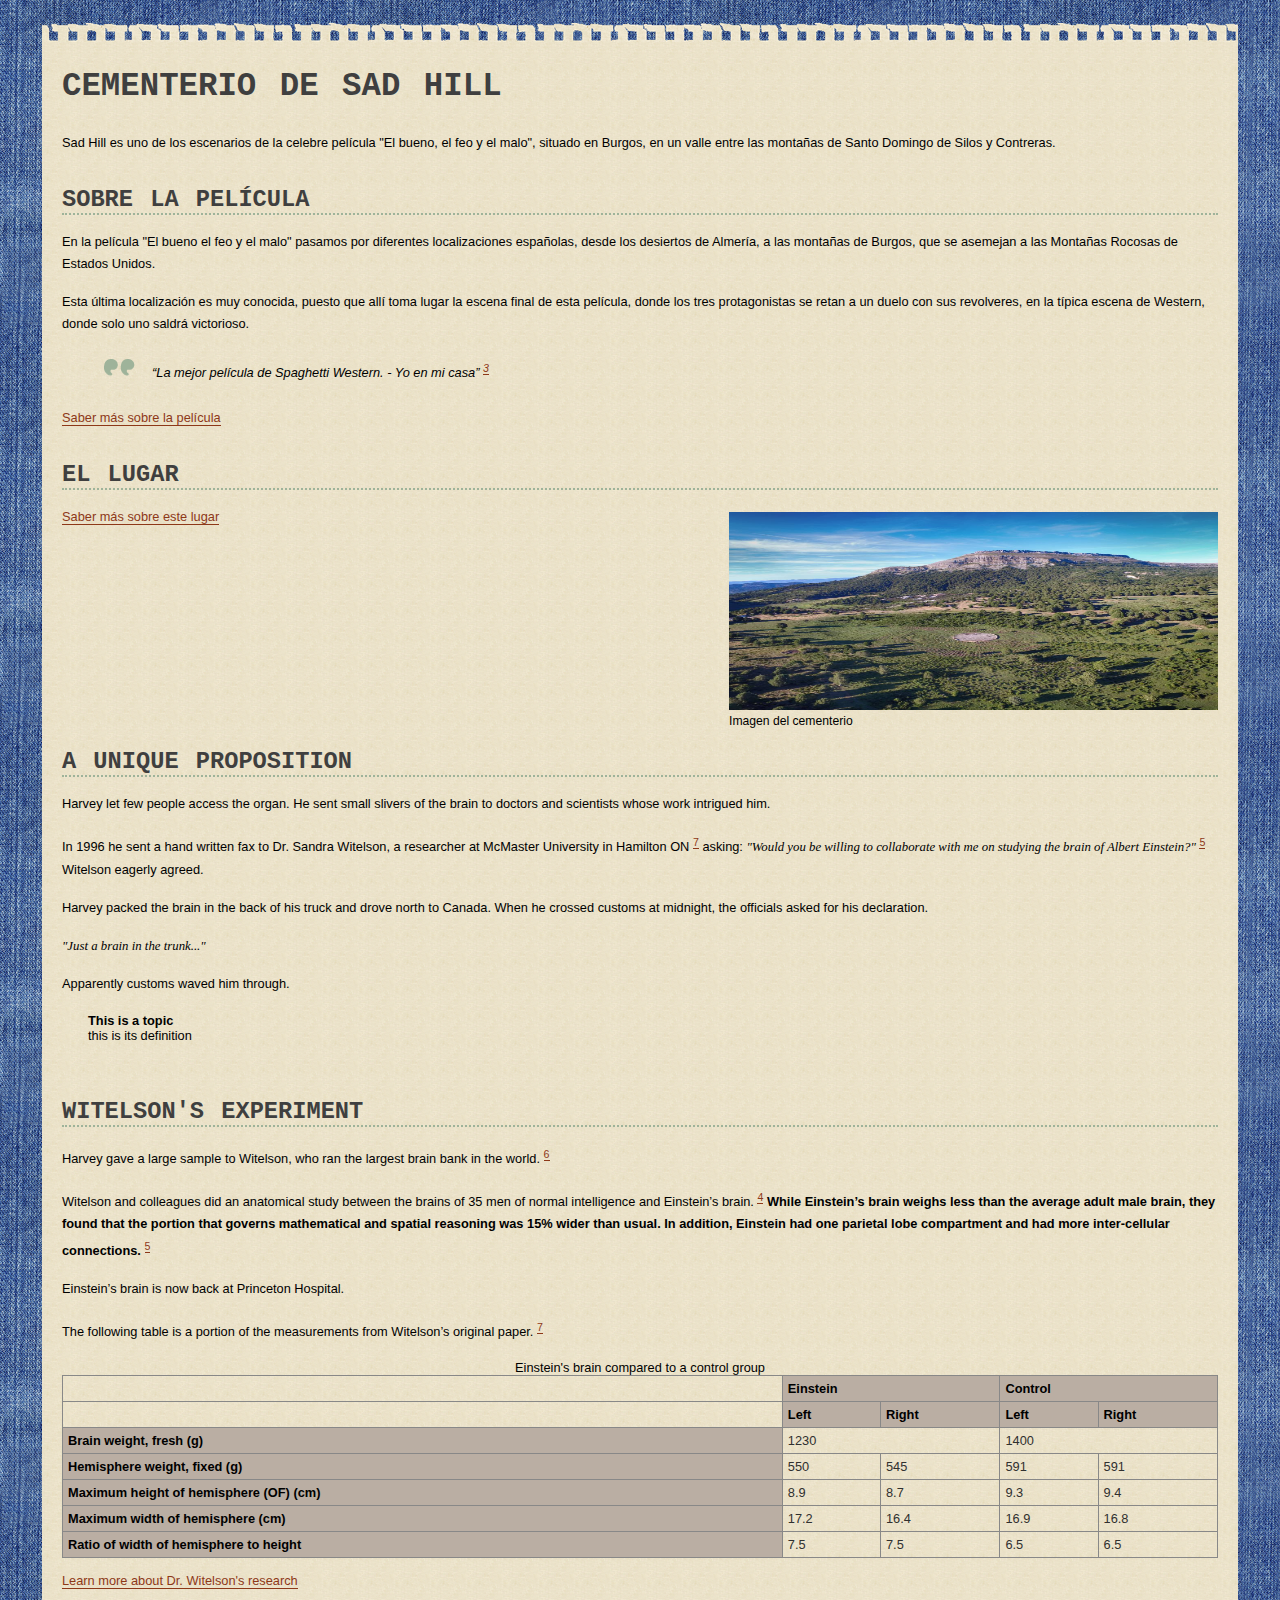
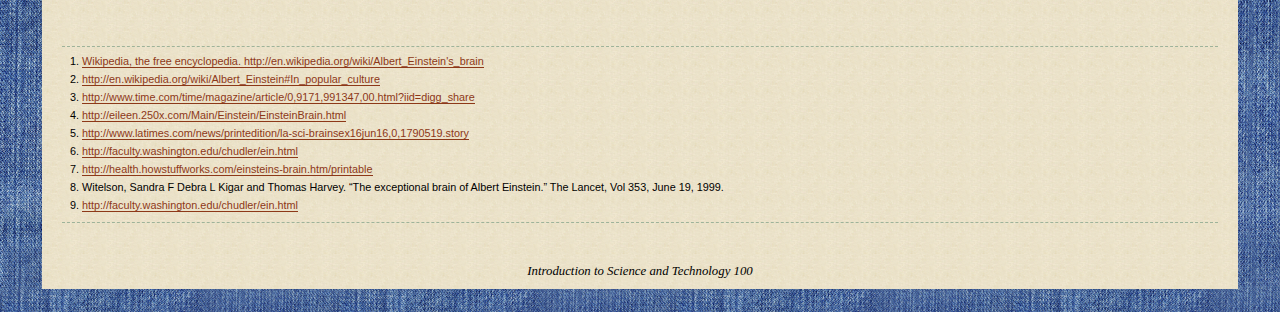
<file: Multimedia Accesible/SadHill.htm>
<!DOCTYPE html PUBLIC "-//W3C//DTD XHTML 1.0 Transitional//EN" "http://www.w3.org/TR/xhtml1/DTD/xhtml1-transitional.dtd">
<html xmlns="http://www.w3.org/1999/xhtml" lang="en">
<head lang="en">
<link href="TemplateFiles/stylesheet.css" type="text/css" rel="stylesheet" />
<meta content="text/html; charset=utf-8" http-equiv="Content-Type" />
<title>Cementerio de Sad Hill</title>
</head>
<body>
<div id="container">
  <div id="decorative">&nbsp;&nbsp;<br />
  </div>
  <div id="header">
    <h1>Cementerio de Sad Hill</h1>
  </div>
  <div id="body">
    <p> Sad Hill es uno de los escenarios de la celebre película "El bueno, el feo y el malo", situado en Burgos, en un valle entre las monta&ntilde;as de Santo Domingo de Silos y Contreras.</p>
    <h2>Sobre la película</h2>
    <p>En la película "El bueno el feo y el malo" pasamos por diferentes localizaciones espa&ntilde;olas, desde los desiertos de Almería, a las monta&ntilde;as de Burgos, que se asemejan a las Monta&ntilde;as Rocosas de Estados Unidos. </p>
    <p>Esta última localización es muy conocida, puesto que allí toma lugar la escena final de esta película, donde los tres protagonistas se retan a un duelo con sus revolveres, en la típica escena de Western, donde solo uno  saldrá victorioso. </p>
    <blockquote>&#8220;La mejor película de Spaghetti Western. - Yo en mi casa&#8221; <sup><a href="#ref_3">3</a></sup></blockquote>
    <p><a href="https://es.wikipedia.org/wiki/Il_buono,_il_brutto,_il_cattivo" title="Learn more about Einstein at Wikipedia - opens in a new window" target="_blank">Saber más sobre la película</a></p>
    <h2>El lugar</h2>

    <div class="imgRight"> <img style="width: 489px; height: 198px;" src="Sad-Hill.jpg" alt="Imagen del cemeneterio de Sad Hill (Burgos)" />
      <p class="caption">Imagen del cementerio</p>
    </div>
    <p><a href="https://es.wikipedia.org/wiki/Cementerio_de_Sad_Hill" title="Learn more about Einstein at Wikipedia - opens in a new window" target="_blank">Saber más sobre este lugar</a></p>

    <h2>A unique proposition</h2>
    <p>Harvey let few people access the organ. He sent small slivers
      of the brain to doctors and scientists whose work intrigued him. </p>
    <p>In 1996 he sent a hand written fax to Dr. Sandra Witelson, a
      researcher at McMaster University in Hamilton ON <sup><a href="#ref_7">7</a></sup> asking: <em>"Would
      you be willing to collaborate with me on studying the brain of Albert
      Einstein?"</em> <sup><a href="#ref_5">5</a></sup> Witelson eagerly agreed.</p>
    <p>Harvey packed the brain in the back of his truck and drove
      north to Canada. When he crossed customs at midnight, the officials
      asked for his declaration.</p>
    <p><em>"Just a brain in the trunk..."</em></p>
    <p>Apparently customs waved him through.</p>
    <dl>
      <dt>This is a topic</dt>
      <dd>this is its definition</dd>
    </dl>
    <h2>Witelson's Experiment</h2>
    <p>Harvey gave a large sample to Witelson, who ran the largest
      brain bank in the world. <sup><a href="#ref_6">6</a></sup></p>
    <p>Witelson and colleagues did an anatomical study between the
      brains of 35 men of normal intelligence and Einstein&#8217;s brain. <sup><a href="#ref_4">4</a></sup><strong> While
      Einstein&#8217;s brain weighs less than the average adult male brain, they
      found that the portion that governs mathematical and spatial reasoning
      was 15% wider than usual. In addition, Einstein had one parietal lobe
      compartment and had more inter-cellular connections.</strong> <sup><a href="#ref_5">5</a></sup></p>
    <p>Einstein&#8217;s brain is now back at Princeton Hospital.</p>
    <p>The following table is a portion of the measurements from
      Witelson&#8217;s original paper. <sup><a href="#ref_7">7</a></sup></p>
    <table summary="A table organized by famiily and then character showing which characters are alive at the end of Shakespeare's Romeo and Juliet." cellpadding="0" cellspacing="0">
      <caption>
      Einstein's brain compared to a control group
      </caption>
      <tbody>
        <tr>
          <td>&nbsp;</td>
          <th scope="col" id="Einstein" colspan="2">Einstein</th>
          <th scope="col" id="Control" colspan="2">Control</th>
        </tr>
        <tr>
          <td>&nbsp;</td>
          <th headers="Einstein" id="EinsteinLeft">Left</th>
          <th headers="Einstein" id="EinsteinRight">Right</th>
          <th headers="Control" id="ControlLeft">Left</th>
          <th headers="Control" id="ControlRight">Right</th>
        </tr>
        <tr>
          <th scope="row" id="Weight">Brain weight,
            fresh (g)</th>
          <td headers="Weight Einstein EinsteinLeft EinsteinRight" colspan="2">1230</td>
          <td headers="Weight Control ControlLeft ControlRight" colspan="2">1400</td>
        </tr>
        <tr>
          <th scope="row" id="HemisphereWeight">Hemisphere
            weight, fixed
            (g)</th>
          <td headers="HemisphereWeight Einstein EinsteinLeft">550</td>
          <td headers="HemisphereWeight Einstein EinsteinRight">545</td>
          <td headers="HemisphereWeight Control ControlLeft">591</td>
          <td headers="HemisphereWeight Control ControlRight">591</td>
        </tr>
        <tr>
          <th scope="row" id="MaxHeight">Maximum
            height of hemisphere
            (OF) (cm)</th>
          <td headers="MaxHeight Einstein EinsteinLeft">8.9</td>
          <td headers="MaxHeight Einstein EinsteinRight">8.7</td>
          <td headers="MaxHeight Control ControlLeft">9.3</td>
          <td headers="MaxHeight Control ControlRight">9.4</td>
        </tr>
        <tr>
          <th scope="row" id="MaxWidth">Maximum width
            of hemisphere (cm)</th>
          <td headers="MaxWidth Einstein EinsteinLeft">17.2</td>
          <td headers="MaxWidth Einstein EinsteinRight">16.4</td>
          <td headers="MaxWidth Control ControlLeft">16.9</td>
          <td headers="MaxWidth Control ControlRight">16.8</td>
        </tr>
        <tr>
          <th scope="row" id="RatioWidth">Ratio of
            width of hemisphere to
            height</th>
          <td headers="RatioWidth Einstein EinsteinLeft">7.5</td>
          <td headers="RatioWidth Einstein EinsteinRight">7.5</td>
          <td headers="RatioWidth Control ControlLeft">6.5</td>
          <td headers="RatioWidth Control ControlRight">6.5</td>
        </tr>
      </tbody>
    </table>
    <p><a href="http://www.latimes.com/news/printedition/la-sci-brainsex16jun16,0,1790519.story?page=1" title="Learn more about Witelson's reseach at the LA Times - opens in a new window" target="_blank">Learn more about Dr. Witelson's research</a> </p>
  </div>
  <div id="footnotes">
    <ol class="footnote">
      <li><a name="ref_1" id="ref_1"></a><a href="http://en.wikipedia.org/wiki/Albert_Einstein%27s_brain" title="Wikipedia Einstein - opens in a new window" target="_blank">Wikipedia, the free encyclopedia.
        http://en.wikipedia.org/wiki/Albert_Einstein's_brain</a></li>
      <li><a name="ref_2" id="ref_2"></a><a href="http://en.wikipedia.org/wiki/Albert_Einstein#In_popular_culture" title="Wikipedia Albert Einstein in Popular Culture - opens in a new window" target="_blank">http://en.wikipedia.org/wiki/Albert_Einstein#In_popular_culture</a></li>
      <li><a name="ref_3" id="ref_3"></a><a href="http://www.time.com/time/magazine/article/0,9171,991347,00.html?iid=digg_share" title="Times Magazine Einstein's Brain - opens in a new window" target="_blank">http://www.time.com/time/magazine/article/0,9171,991347,00.html?iid=digg_share</a></li>
      <li><a name="ref_4" id="ref_4"></a><a href="http://eileen.250x.com/Main/Einstein/EinsteinBrain.html" title="Einstein Brain - opens in a new window" target="_blank">http://eileen.250x.com/Main/Einstein/EinsteinBrain.html</a></li>
      <li><a name="ref_5" id="ref_5"></a><a href="http://www.latimes.com/news/printedition/la-sci-brainsex16jun16,0,1790519.story" title="LA Times - opens in a new window" target="_blank">http://www.latimes.com/news/printedition/la-sci-brainsex16jun16,0,1790519.story</a></li>
      <li><a name="ref_6" id="ref_6"></a><a href="http://faculty.washington.edu/chudler/ein.html" title="Washington Faculty of Education - opens in a new window" target="_blank">http://faculty.washington.edu/chudler/ein.html</a></li>
      <li><a name="ref_7" id="ref_7"></a><a href="http://health.howstuffworks.com/einsteins-brain.htm/printable" title="How Stuff Works Einstein's Brain - opens in a new window" target="_blank">http://health.howstuffworks.com/einsteins-brain.htm/printable</a></li>
      <li><a name="ref_8" id="ref_8"></a>Witelson,
        Sandra F Debra L Kigar and Thomas Harvey. &#8220;The exceptional brain of
        Albert Einstein.&#8221; The Lancet, Vol 353, June 19, 1999.</li>
      <li><a name="ref_9" id="ref_9"></a><a href="http://faculty.washington.edu/chudler/ein.html" title="Washington Faculty of Education Einstein - opens in a new window" target="_blank">http://faculty.washington.edu/chudler/ein.html</a></li>
    </ol>
  </div>
  <div id="footer"> <em>Introduction to Science and Technology 100</em> </div>
</div>
</body>
</html>
</file>
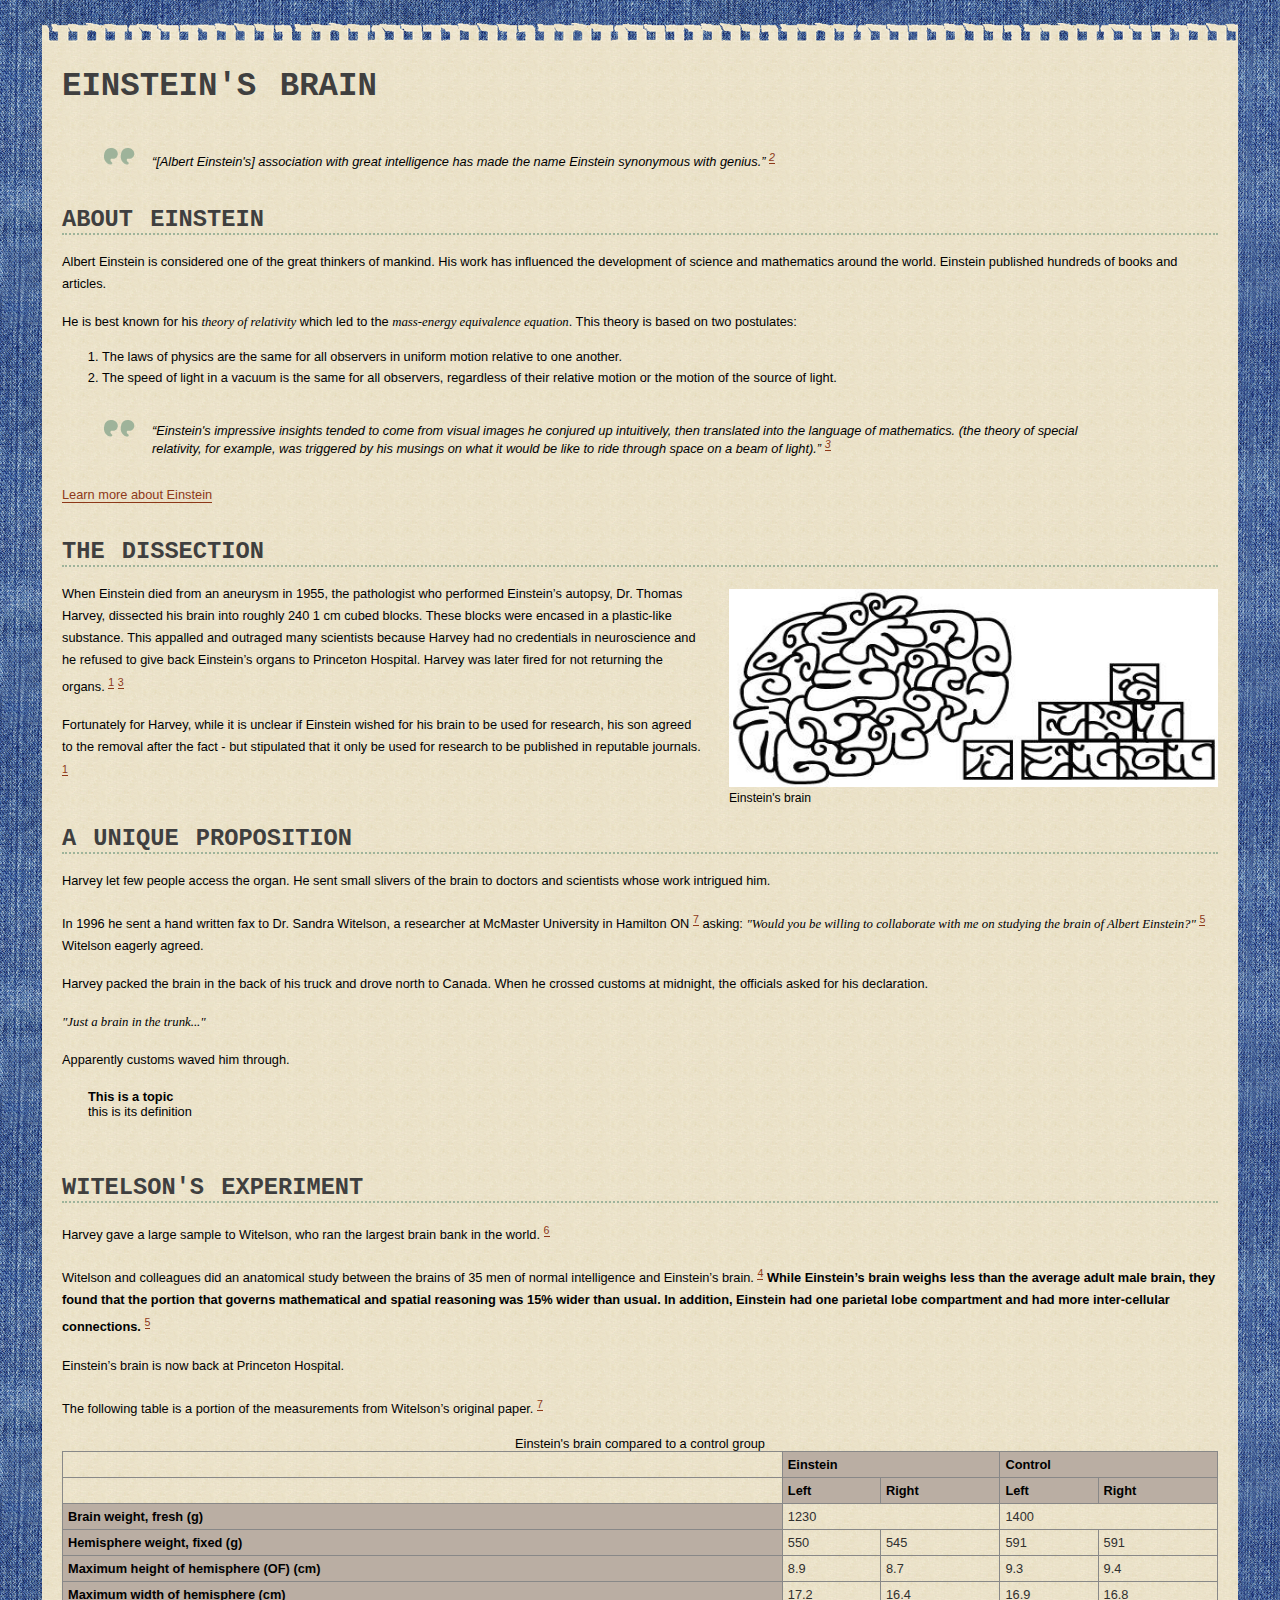
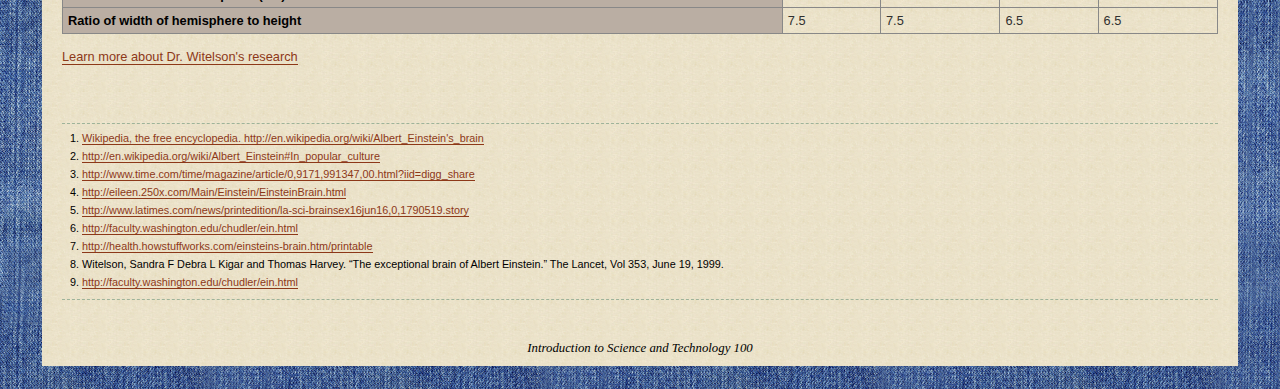
<file: Multimedia Accesible/SampleContentTopic.htm>
<!DOCTYPE html PUBLIC "-//W3C//DTD XHTML 1.0 Transitional//EN" "http://www.w3.org/TR/xhtml1/DTD/xhtml1-transitional.dtd">
<html xmlns="http://www.w3.org/1999/xhtml" lang="en">
<head lang="en">
<link href="TemplateFiles/stylesheet.css" type="text/css" rel="stylesheet" />
<meta content="text/html; charset=iso-8859-1" http-equiv="Content-Type" />
<title>Sample Content Topic</title>
</head>
<body>
<div id="container">
  <div id="decorative">&nbsp;&nbsp;<br />
  </div>
  <div id="header">
    <h1>Einstein's brain</h1>
  </div>
  <div id="body">
    <blockquote>&#8220;[Albert Einstein's] association with great
      intelligence has made the name Einstein synonymous with genius.&#8221; <sup><a href="#ref_2">2</a></sup></blockquote>
    <h2>About Einstein</h2>
    <p>Albert Einstein is considered one of the great thinkers of
      mankind. His work has influenced the development of science and
      mathematics around the world. Einstein published hundreds of books and
      articles. </p>
    <p>He is best known for his <em>theory of relativity</em> which led to the <em>mass-energy equivalence equation</em>.
      This theory is based on two postulates: </p>
    <ol>
      <li>The laws of physics are the same for all observers in
        uniform motion relative to one another.</li>
      <li>The speed of light in a vacuum is the same for all
        observers, regardless of their relative motion or the motion of the
        source of light.</li>
    </ol>
    <blockquote>&#8220;Einstein's impressive insights tended to come from
      visual images he conjured up intuitively, then translated into the
      language of mathematics. (the theory of special relativity, for
      example, was triggered by his musings on what it would be like to ride
      through space on a beam of light).&#8221; <sup><a href="#ref_3">3</a></sup></blockquote>
    <p><a href="http://en.wikipedia.org/wiki/Albert_Einstein" title="Learn more about Einstein at Wikipedia - opens in a new window" target="_blank">Learn more about Einstein</a></p>
    <h2>The dissection</h2>
    <div class="imgRight"> <img style="width: 489px; height: 198px;" src="einstein_brain.jpg" alt="Cartoon brain" />
      <p class="caption">Einstein's brain</p>
    </div>
    <p>When Einstein died from an aneurysm in 1955, the pathologist
      who performed Einstein&#8217;s autopsy, Dr. Thomas Harvey, dissected his
      brain into roughly 240 1 cm cubed blocks. These blocks were encased in
      a plastic-like substance. This appalled and outraged many scientists
      because Harvey had no credentials in neuroscience and he refused to
      give back Einstein&#8217;s organs to Princeton Hospital. Harvey was later
      fired for not returning the organs. <sup><a href="#ref_1">1</a></sup> <sup><a href="#ref_3">3</a></sup></p>
    <p>Fortunately for Harvey, while it is unclear if Einstein wished
      for his brain to be used for research, his son agreed to the removal
      after the fact - but stipulated that it only be used for research to be
      published in reputable journals. <sup><a href="#ref_1">1</a></sup></p>
    <h2>A unique proposition</h2>
    <p>Harvey let few people access the organ. He sent small slivers
      of the brain to doctors and scientists whose work intrigued him. </p>
    <p>In 1996 he sent a hand written fax to Dr. Sandra Witelson, a
      researcher at McMaster University in Hamilton ON <sup><a href="#ref_7">7</a></sup> asking: <em>"Would
      you be willing to collaborate with me on studying the brain of Albert
      Einstein?"</em> <sup><a href="#ref_5">5</a></sup> Witelson eagerly agreed.</p>
    <p>Harvey packed the brain in the back of his truck and drove
      north to Canada. When he crossed customs at midnight, the officials
      asked for his declaration.</p>
    <p><em>"Just a brain in the trunk..."</em></p>
    <p>Apparently customs waved him through.</p>
    <dl>
      <dt>This is a topic</dt>
      <dd>this is its definition</dd>
    </dl>
    <h2>Witelson's Experiment</h2>
    <p>Harvey gave a large sample to Witelson, who ran the largest
      brain bank in the world. <sup><a href="#ref_6">6</a></sup></p>
    <p>Witelson and colleagues did an anatomical study between the
      brains of 35 men of normal intelligence and Einstein&#8217;s brain. <sup><a href="#ref_4">4</a></sup><strong> While
      Einstein&#8217;s brain weighs less than the average adult male brain, they
      found that the portion that governs mathematical and spatial reasoning
      was 15% wider than usual. In addition, Einstein had one parietal lobe
      compartment and had more inter-cellular connections.</strong> <sup><a href="#ref_5">5</a></sup></p>
    <p>Einstein&#8217;s brain is now back at Princeton Hospital.</p>
    <p>The following table is a portion of the measurements from
      Witelson&#8217;s original paper. <sup><a href="#ref_7">7</a></sup></p>
    <table summary="A table organized by famiily and then character showing which characters are alive at the end of Shakespeare's Romeo and Juliet." cellpadding="0" cellspacing="0">
      <caption>
      Einstein's brain compared to a control group
      </caption>
      <tbody>
        <tr>
          <td>&nbsp;</td>
          <th scope="col" id="Einstein" colspan="2">Einstein</th>
          <th scope="col" id="Control" colspan="2">Control</th>
        </tr>
        <tr>
          <td>&nbsp;</td>
          <th headers="Einstein" id="EinsteinLeft">Left</th>
          <th headers="Einstein" id="EinsteinRight">Right</th>
          <th headers="Control" id="ControlLeft">Left</th>
          <th headers="Control" id="ControlRight">Right</th>
        </tr>
        <tr>
          <th scope="row" id="Weight">Brain weight,
            fresh (g)</th>
          <td headers="Weight Einstein EinsteinLeft EinsteinRight" colspan="2">1230</td>
          <td headers="Weight Control ControlLeft ControlRight" colspan="2">1400</td>
        </tr>
        <tr>
          <th scope="row" id="HemisphereWeight">Hemisphere
            weight, fixed
            (g)</th>
          <td headers="HemisphereWeight Einstein EinsteinLeft">550</td>
          <td headers="HemisphereWeight Einstein EinsteinRight">545</td>
          <td headers="HemisphereWeight Control ControlLeft">591</td>
          <td headers="HemisphereWeight Control ControlRight">591</td>
        </tr>
        <tr>
          <th scope="row" id="MaxHeight">Maximum
            height of hemisphere
            (OF) (cm)</th>
          <td headers="MaxHeight Einstein EinsteinLeft">8.9</td>
          <td headers="MaxHeight Einstein EinsteinRight">8.7</td>
          <td headers="MaxHeight Control ControlLeft">9.3</td>
          <td headers="MaxHeight Control ControlRight">9.4</td>
        </tr>
        <tr>
          <th scope="row" id="MaxWidth">Maximum width
            of hemisphere (cm)</th>
          <td headers="MaxWidth Einstein EinsteinLeft">17.2</td>
          <td headers="MaxWidth Einstein EinsteinRight">16.4</td>
          <td headers="MaxWidth Control ControlLeft">16.9</td>
          <td headers="MaxWidth Control ControlRight">16.8</td>
        </tr>
        <tr>
          <th scope="row" id="RatioWidth">Ratio of
            width of hemisphere to
            height</th>
          <td headers="RatioWidth Einstein EinsteinLeft">7.5</td>
          <td headers="RatioWidth Einstein EinsteinRight">7.5</td>
          <td headers="RatioWidth Control ControlLeft">6.5</td>
          <td headers="RatioWidth Control ControlRight">6.5</td>
        </tr>
      </tbody>
    </table>
    <p><a href="http://www.latimes.com/news/printedition/la-sci-brainsex16jun16,0,1790519.story?page=1" title="Learn more about Witelson's reseach at the LA Times - opens in a new window" target="_blank">Learn more about Dr. Witelson's research</a> </p>
  </div>
  <div id="footnotes">
    <ol class="footnote">
      <li><a name="ref_1" id="ref_1"></a><a href="http://en.wikipedia.org/wiki/Albert_Einstein%27s_brain" title="Wikipedia Einstein - opens in a new window" target="_blank">Wikipedia, the free encyclopedia.
        http://en.wikipedia.org/wiki/Albert_Einstein's_brain</a></li>
      <li><a name="ref_2" id="ref_2"></a><a href="http://en.wikipedia.org/wiki/Albert_Einstein#In_popular_culture" title="Wikipedia Albert Einstein in Popular Culture - opens in a new window" target="_blank">http://en.wikipedia.org/wiki/Albert_Einstein#In_popular_culture</a></li>
      <li><a name="ref_3" id="ref_3"></a><a href="http://www.time.com/time/magazine/article/0,9171,991347,00.html?iid=digg_share" title="Times Magazine Einstein's Brain - opens in a new window" target="_blank">http://www.time.com/time/magazine/article/0,9171,991347,00.html?iid=digg_share</a></li>
      <li><a name="ref_4" id="ref_4"></a><a href="http://eileen.250x.com/Main/Einstein/EinsteinBrain.html" title="Einstein Brain - opens in a new window" target="_blank">http://eileen.250x.com/Main/Einstein/EinsteinBrain.html</a></li>
      <li><a name="ref_5" id="ref_5"></a><a href="http://www.latimes.com/news/printedition/la-sci-brainsex16jun16,0,1790519.story" title="LA Times - opens in a new window" target="_blank">http://www.latimes.com/news/printedition/la-sci-brainsex16jun16,0,1790519.story</a></li>
      <li><a name="ref_6" id="ref_6"></a><a href="http://faculty.washington.edu/chudler/ein.html" title="Washington Faculty of Education - opens in a new window" target="_blank">http://faculty.washington.edu/chudler/ein.html</a></li>
      <li><a name="ref_7" id="ref_7"></a><a href="http://health.howstuffworks.com/einsteins-brain.htm/printable" title="How Stuff Works Einstein's Brain - opens in a new window" target="_blank">http://health.howstuffworks.com/einsteins-brain.htm/printable</a></li>
      <li><a name="ref_8" id="ref_8"></a>Witelson,
        Sandra F Debra L Kigar and Thomas Harvey. &#8220;The exceptional brain of
        Albert Einstein.&#8221; The Lancet, Vol 353, June 19, 1999.</li>
      <li><a name="ref_9" id="ref_9"></a><a href="http://faculty.washington.edu/chudler/ein.html" title="Washington Faculty of Education Einstein - opens in a new window" target="_blank">http://faculty.washington.edu/chudler/ein.html</a></li>
    </ol>
  </div>
  <div id="footer"> <em>Introduction to Science and Technology 100</em> </div>
</div>
</body>
</html>
</file>
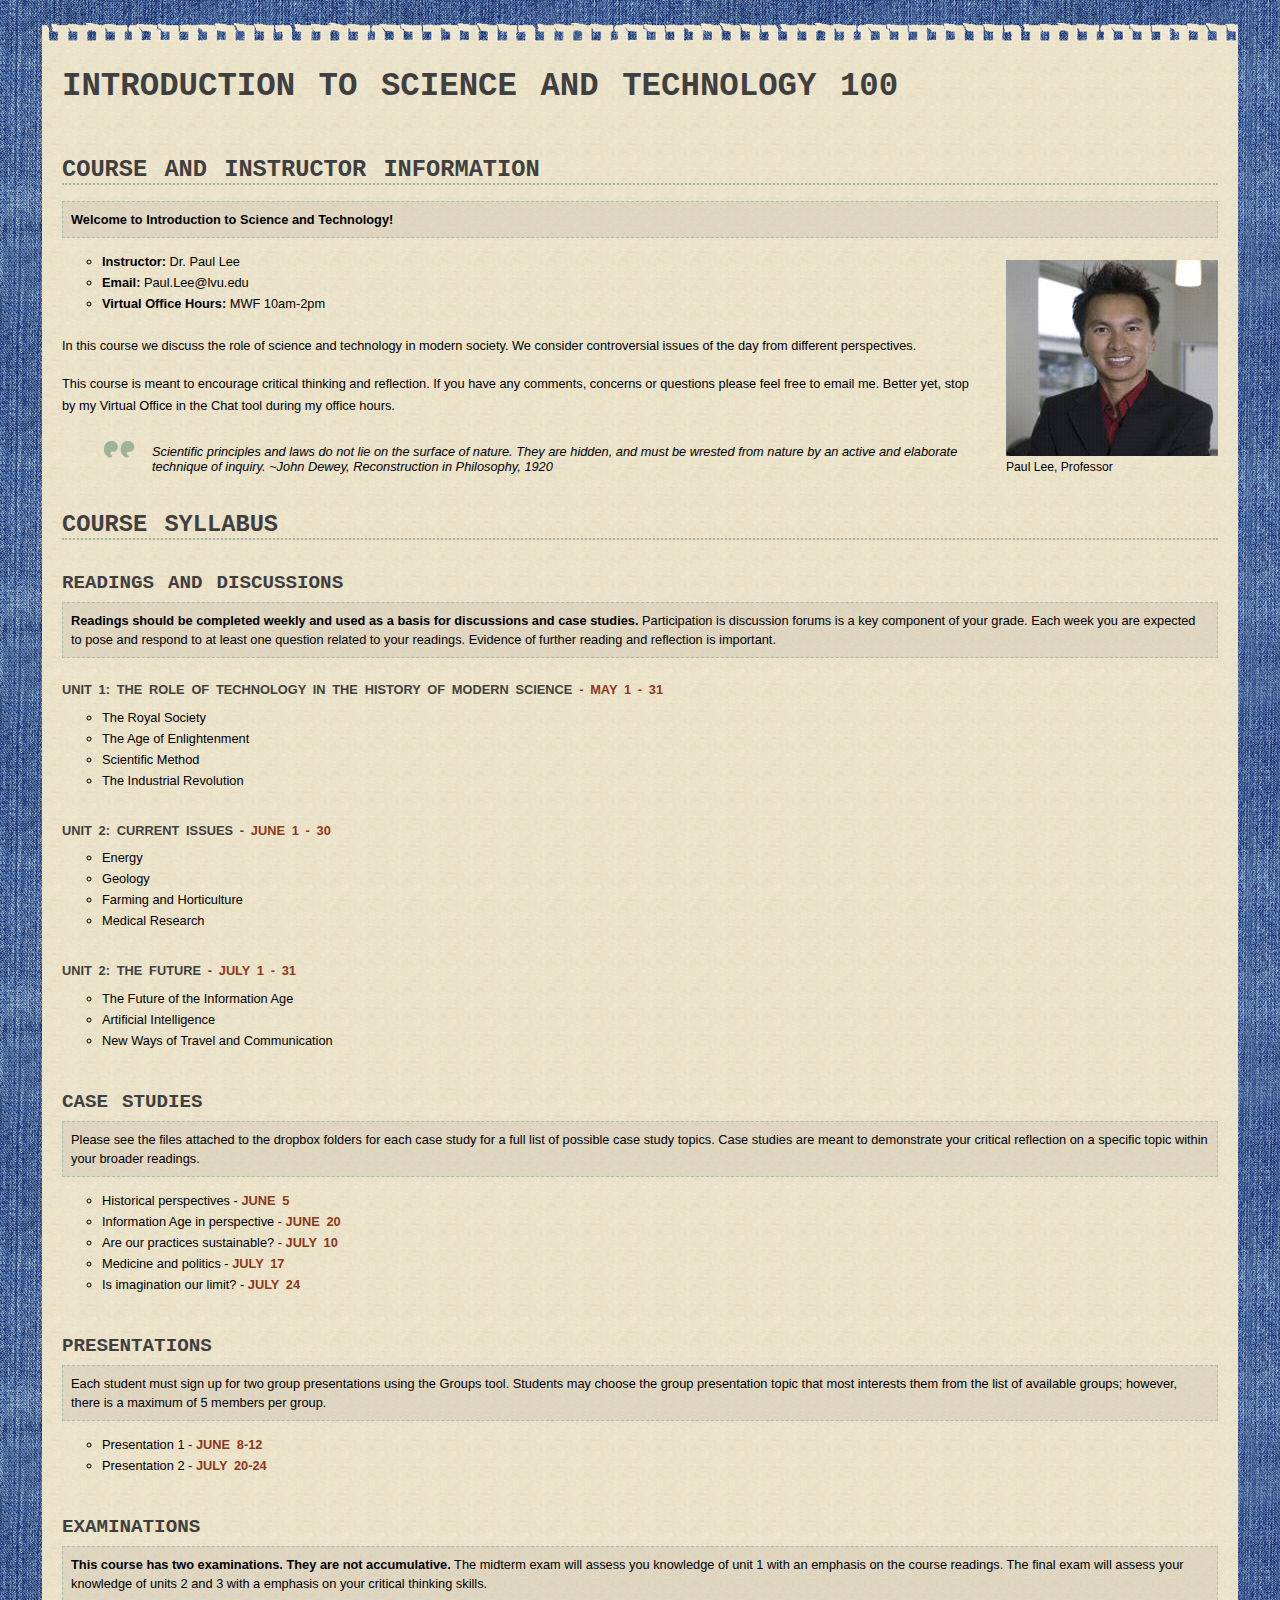
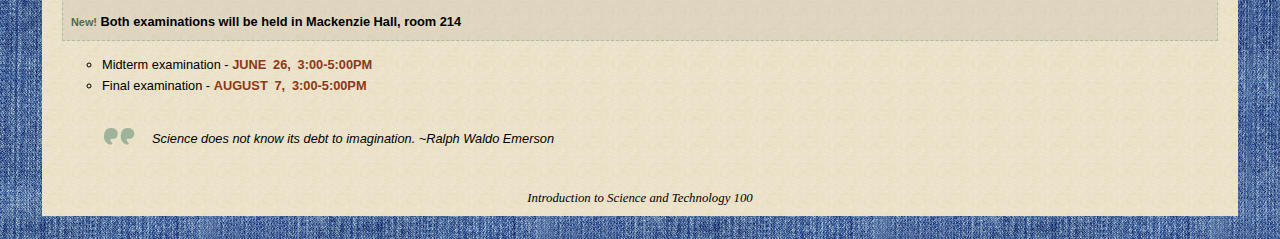
<file: Multimedia Accesible/SampleSyllabus.html>
<!DOCTYPE html PUBLIC "-//W3C//DTD XHTML 1.0 Transitional//EN" "http://www.w3.org/TR/xhtml1/DTD/xhtml1-transitional.dtd">
<html xmlns="http://www.w3.org/1999/xhtml" lang="en">
<head lang="en">
<link rel="stylesheet" type="text/css" href="TemplateFiles/stylesheet.css" />
<meta http-equiv="Content-Type" content="text/html; charset=iso-8859-1" />
<title>Sample Syllabus: Introduction to Science and Technology 100</title>
</head>

<body>
<div id="container">
<div id="decorative">
&nbsp;&nbsp;<br />
</div>
<div id="header">
<h1>Introduction to Science and Technology 100 </h1>
</div>
<div id="body">
<h2>Course and instructor information </h2>
<p class="note"><strong>Welcome to Introduction to Science and Technology!</strong></p>
<div class="imgRight">
<img src="PaulLee_u.jpg" alt="An awesome graphic goes here, wuhoo!" />
<p class="caption">Paul Lee, Professor</p>
</div>
<ul>
<li><strong>Instructor:</strong> Dr. Paul Lee</li>
<li><strong>Email:</strong> Paul.Lee@lvu.edu</li>
<li><strong>Virtual Office Hours:</strong> MWF 10am-2pm</li>
</ul>
<p>In this course we discuss the role of science and technology in modern society. We consider controversial issues of the day from different perspectives.</p>
<p>This course is meant to encourage critical thinking and reflection. If you have any comments, concerns or questions please feel free to email me. Better yet, stop by my Virtual Office in the Chat tool during my office hours.</p>
<blockquote>Scientific principles and laws do not lie on the surface of nature.  They are hidden, and must be wrested from nature by an active and elaborate technique of inquiry.  ~John Dewey, Reconstruction in Philosophy, 1920</blockquote>
<h2>Course Syllabus</h2>
<h3>Readings and Discussions</h3>
<p class=note ><strong>Readings should be completed weekly and used as a basis for discussions and case studies.</strong> Participation is discussion forums is a key component of your grade. Each week you are expected to pose and respond to at least one question related to your readings. Evidence of further reading and reflection is important.</p>
<h4>Unit 1: The role of technology in the history of modern science <span class="note">-</span> <span class="note">May 1 - 31</span> </h4>
<ul>
<li>The Royal Society</li>
<li>The Age of Enlightenment</li>
<li>Scientific Method</li>
<li>The Industrial Revolution</li>
</ul>
<h4>Unit 2: Current issues - <span class="note">June 1 - 30</span> </h4>
<ul>
<li>Energy</li>
<li>Geology</li>
<li>Farming and Horticulture</li>
<li>Medical Research</li>
</ul>
<h4>Unit 2: The future - <span class="note">July 1 - 31</span> </h4>
<ul>
<li>The Future of the Information Age</li>
<li>Artificial Intelligence</li>
<li>New Ways of Travel and Communication</li>
</ul>

<h3>Case Studies</h3>
<p class=note>Please see the files attached to the dropbox folders for each case study for a full list of possible case study topics. Case studies are meant to demonstrate your critical reflection on a specific topic within your broader readings.</p>
<ul>
<li>Historical perspectives - <span class="note">June 5 </span></li>
<li>Information Age in perspective - <span class="note">June 20</span></li>
<li>Are our practices sustainable? - <span class="note">July 10</span></li>
<li>Medicine and politics - <span class="note">July 17</span></li>
<li>Is imagination our limit? - <span class="note">July 24</span> </li>
</ul>


<h3>Presentations</h3>
<p class=note>Each student must sign up for two group  presentations using the Groups tool. Students may choose the group  presentation topic that most interests them from the list of available  groups; however, there is a maximum of 5 members per group.</p>
<ul>
<li>Presentation 1 - <span class="note">June 8-12</span></li>
<li>Presentation 2 - <span class="note">July 20-24 </span></li>
</ul>

<h3>Examinations</h3>
<p class=note><strong>This course has two examinations. They are not accumulative.</strong> The midterm exam will assess you knowledge of unit 1 with an emphasis on the course readings. The final exam will assess your knowledge of units 2 and 3 with a  emphasis on your critical thinking skills.<br>
  <br><span class="new">New!</span> <strong>Both examinations will be held in Mackenzie Hall, room 214</strong></p>
<ul>
<li>Midterm examination - <span class="note">June 26, 3:00-5:00pm </span></li>
<li>Final examination - <span class="note">August 7, 3:00-5:00pm</span> </li>
</ul>
<p><blockquote>Science does not know its debt to imagination. ~Ralph Waldo Emerson</blockquote></p>
</div>
<div id="footer">
<em>Introduction to Science and Technology 100</em>
</div>
</div>
</body>
</html>
</file>
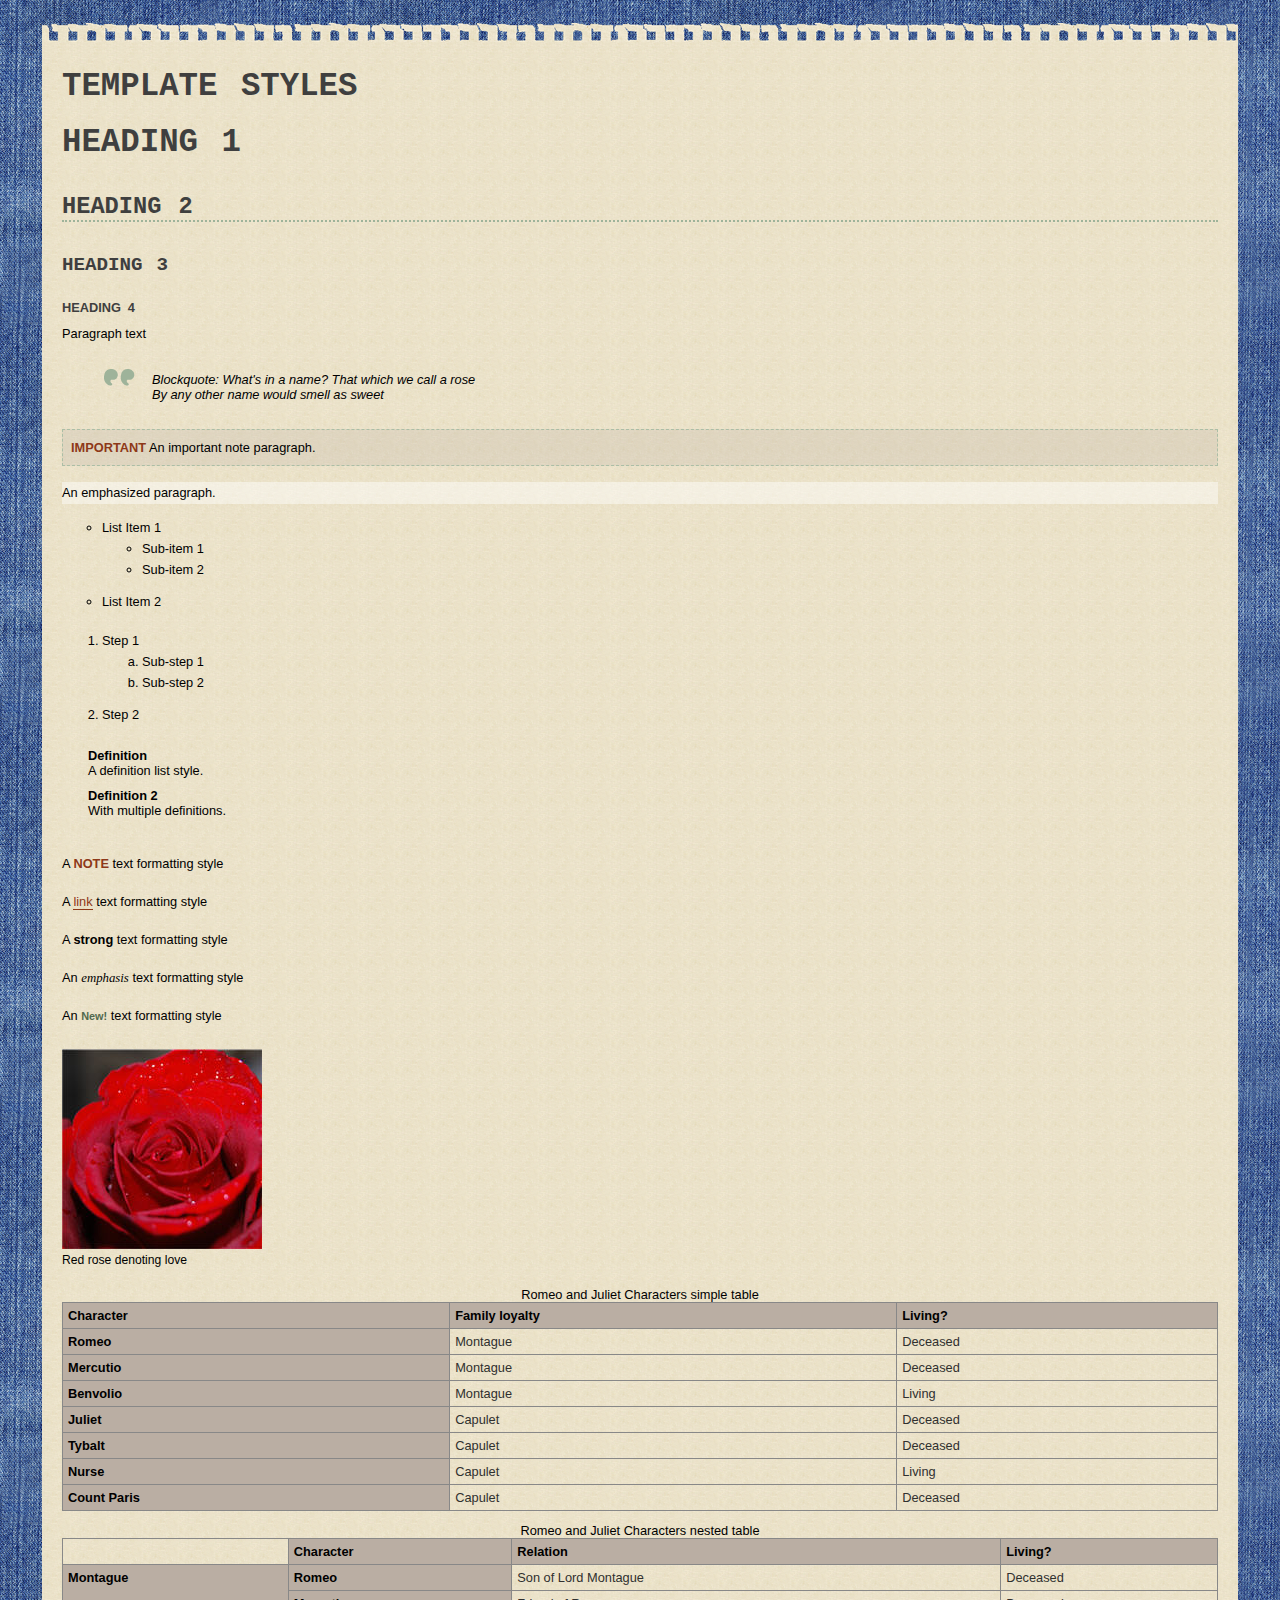
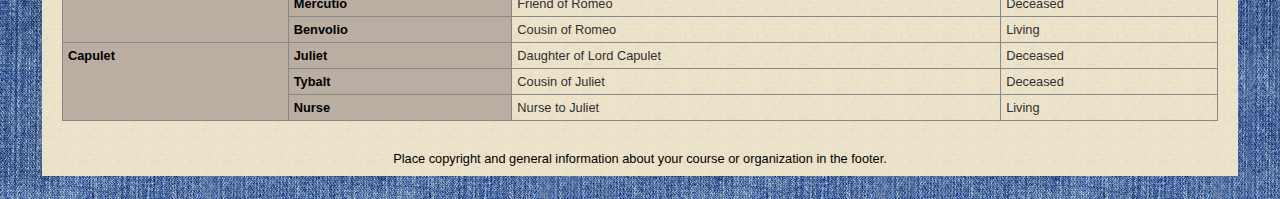
<file: Multimedia Accesible/TemplateStyles.htm>
<!DOCTYPE html PUBLIC "-//W3C//DTD XHTML 1.0 Transitional//EN" "http://www.w3.org/TR/xhtml1/DTD/xhtml1-transitional.dtd">
<html xmlns="http://www.w3.org/1999/xhtml" lang="en">
<head lang="en">
<link rel="stylesheet" type="text/css" href="TemplateFiles/stylesheet.css" />
<meta http-equiv="Content-Type" content="text/html; charset=iso-8859-1" />
<title>Template styles</title>
</head>
<body>
<div id="container">
  <div id="decorative"> &nbsp;&nbsp;<br />
  </div>
  <div id="header">
    <h1> <a name="top_of_page" id="top_of_page"></a>Template styles </h1>
  </div>
  <div id="body">
    <h1>Heading 1</h1>
    <h2>Heading 2</h2>
    <h3>Heading 3 </h3>
    <h4>Heading 4</h4>
    <p>Paragraph text</p>
    <blockquote>Blockquote: What's in a name? That which we call a rose<br>
      By any other name would smell as sweet</blockquote>
    <p class="note"><span class="note">Important</span> An important note paragraph.</p>
    <p class="emphasis">An emphasized paragraph.</p>
    <ul>
      <li>List Item 1</li>
      <ul>
        <li>Sub-item 1</li>
        <li>Sub-item 2</li>
      </ul>
      <li>List Item 2</li>
    </ul>
    <ol>
      <li>Step 1</li>
      <ol type="a">
        <li>Sub-step 1</li>
        <li>Sub-step 2 </li>
      </ol>
      <li>Step 2</li>
    </ol>
    <dl>
      <dt>Definition</dt>
      <dd>A definition list style.</dd>
      <dt>Definition 2</dt>
      <dd>With multiple definitions.</dd>
    </dl>
    <p>A <span class="note">note</span> text formatting style</p>
    <p>A <a href="#top_of_page" title="link to top of page">link</a><a href="#"></a> text formatting style</p>
    <p>A <strong>strong</strong> text formatting style</p>
    <p>An <em>emphasis</em> text formatting style</p>
    <p>An <span class="new">New!</span> text formatting style</p>
    <div class="imgLeft"> <img src="red_rose.jpg" alt="Red rose denoting love"/>
      <p class="caption">Red rose denoting love</p>
    </div>
    <br />
    <table cellspacing="0" cellpadding="0" summary=" A simple table listing the characters in Shakespeare's Romeo and Juliet, their family loyalty and whether they are alive at the end of the play.">
      <caption>
      Romeo and Juliet Characters simple table
      </caption>
      <tr>
        <th scope="col" id="Character">Character</th>
        <th scope="col" id="FamilyLoyalty">Family loyalty </th>
        <th scope="col" id="Living">Living?</th>
      </tr>
      <tr>
        <th scope="row" id="Romeo" headers="Character">Romeo</th>
        <td headers="Romeo FamilyLoyalty">Montague </td>
        <td headers="Romeo Living">Deceased</td>
      </tr>
      <tr>
        <th scope="row" id="Mercutio" headers="Character">Mercutio</th>
        <td headers="Mercutio FamilyLoyalty">Montague </td>
        <td headers="Mercutio Living">Deceased</td>
      </tr>
      <tr>
        <th scope="row" id="Benvolio" headers="Character">Benvolio</th>
        <td headers="Benvolio FamilyLoyalty">Montague </td>
        <td headers="Benvolio Living">Living</td>
      </tr>
      <tr>
        <th scope="row" id="Juliet" headers="Character">Juliet</th>
        <td headers="Juliet FamilyLoyalty">Capulet </td>
        <td headers="Juliet Living">Deceased</td>
      </tr>
      <tr>
        <th scope="row" id="Tybalt" headers="Character">Tybalt</th>
        <td headers="Tybalt FamilyLoyalty">Capulet </td>
        <td headers="Tybalt Living">Deceased</td>
      </tr>
      <tr>
        <th scope="row" id="Nurse" headers="Character">Nurse</th>
        <td headers="Nurse FamilyLoyalty">Capulet </td>
        <td headers="Nurse Living">Living</td>
      </tr>
      <tr>
        <th scope="row" id="CountParis" headers="Character">Count Paris</th>
        <td headers="CountParis FamilyLoyalty">Capulet </td>
        <td headers="CountParis Living">Deceased</td>
      </tr>
    </table>
    <table cellspacing="0" cellpadding="0" summary="A table organized by famiily and then character showing which characters are alive at the end of Shakespeare's Romeo and Juliet.">
      <caption>
      Romeo and Juliet Characters nested table
      </caption>
      <tr>
        <td>&nbsp;</td>
        <th scope="col" id="Character">Character</th>
        <th scope="col" id="Relation">Relation </th>
        <th scope="col" id="Living">Living?</th>
      </tr>
      <tr>
        <th rowspan="3" id="Montague">Montague</th>
        <th id="Romeo" headers="Montague Character">Romeo</th>
        <td headers="Montague Romeo Relation">Son of Lord Montague</td>
        <td headers="Montague Romeo Living">Deceased</td>
      </tr>
      <tr>
        <th id="Mercutio" headers="Montague Character">Mercutio</th>
        <td headers="Montague Mercutio Relation">Friend of Romeo</td>
        <td headers="Montague Mercutio Living">Deceased</td>
      </tr>
      <tr>
        <th id="Benvolio" headers="Montague Character">Benvolio</th>
        <td headers="Montague Benvolio Relation">Cousin of Romeo</td>
        <td headers="Montague Benvolio Living">Living</td>
      </tr>
      <tr>
        <th rowspan="3" id="Capulet">Capulet</th>
        <th id="Juliet" headers="Capulet Character">Juliet</th>
        <td headers ="Capulet Juliet Relation">Daughter of Lord Capulet</td>
        <td headers="Capulet Juliet Living">Deceased</td>
      </tr>
      <tr>
        <th id="Tybalt" headers="Capulet Character">Tybalt</th>
        <td headers ="Capulet Tybalt Relation">Cousin of Juliet</td>
        <td headers="Capulet Tybalt Living">Deceased</td>
      </tr>
      <tr>
        <th id="Nurse" headers="Capulet Character">Nurse</th>
        <td headers ="Capulet Nurse Relation">Nurse to Juliet</td>
        <td headers="Capulet Nurse Living">Living</td>
      </tr>
    </table>
  </div>
  <div id="footer"> Place copyright and general information about your course or organization in the footer. </div>
</div>
</body>
</html>
</file>
<file: Multimedia Accesible/TemplateFiles/stylesheet.css>
/*Desire2Learn Inc.*/
/*Notepaper Template*/
/*November 2010*/

/* Layout elements */

html { 
	background-color: #fff;
	padding: 10px;
	background-image: url('bg.jpg');
}
  
#container {
	margin-bottom: 0;
	padding: 13px 32px;
}

#decorative{
	margin: 0;
	padding: 10px;
	background-image: url('top_runner.png');
	background-repeat: repeat-x;
}

#header{
	margin-top: -10px;
	margin-bottom: -17px;
	padding: 20px 0 0 20px;
	background-image:url('bg.png');
}

#body{
	margin: 0px;
	margin-bottom: -12px;
	padding: 20px;
	background-image: url('bg.png');
}

.img{
	margin: 6px 0 16px 0;
	padding: 0;
}

.imgRight{
	margin: 6px 0 16px 0;
	padding: 0;
	float: right;
	padding-left: 26px;
}

.imgLeft{
	margin: 6px 0 16px 0;
	padding: 0px;
	float: left;
	padding-right: 26px;
}

#footer{
	clear: both; 
	margin: 0px;
	padding-top: 10px;
	padding-bottom: 10px;
	text-align: center;
	background-image:url('bg.png');
}

#footnotes{
	background-color: #EFE6CF;
	background-image: url('bg.png');
	padding: 20px;
	clear: both; 
	margin-left: 0;
	font-size: 0.92em;
}

.footnote{
	border-top: 1px dashed #9EB39A;
	border-bottom: 1px dashed #9EB39A;
	padding: 2px 0 5px 20px;
	font-size: 0.92em;
}

/* Text elements */

body { 
	font-family: Verdana, sans-serif;
	font-size: 0.8em;
	margin: 0 auto; 
	padding: 0; 
	text-align: left;
}

h1 {
	margin-top: 0;
	margin-bottom: 16px;
	text-align: left;
	text-indent: 0;
	word-spacing: 0.125em;
	font-family: Courier New, Georgia, serif;
	font-style: normal;
	font-weight: bold;
	font-size: 2.53em;
	color: #3F3F3F;
	letter-spacing: 0;
	text-decoration: none;
	text-transform: uppercase;
}
	
h2 {
	margin-top: 32px;
	margin-bottom: 16px;
	text-align: left;
	text-indent: 0pt;
	word-spacing: 0.125em;
	font-family: Courier New, Georgia, serif;
	font-style: normal;
	font-weight: bold;
	font-size: 1.85em;
	color: #3F3F3F;
	letter-spacing: 0;
	text-decoration: none;
	border-bottom: 2px dotted #9EB39A;
	text-transform: uppercase;
	clear: both;
}
	   
h3 {
	margin-top: 32px;
	margin-bottom: 8px;
	text-align: left;
	word-spacing: 0.125em;
	font-family: Courier New, Georgia, serif;
	font-style: normal;
	font-weight: bold;
	font-size: 1.5em;
	color: #3F3F3F;
	letter-spacing: 0;
	text-decoration: none;
	text-transform: uppercase;
	clear: both;
}

h4 {
	margin-top: 24px;
	margin-bottom: 8px;
	text-align: left;
	word-spacing: 0.250em;
    font-family: Verdana, sans-serif; 
	font-style: bold;
	font-weight: bold;
	font-size: 1em;
	color: #3F3F3F;
	letter-spacing: 0;
	text-decoration: none;
	text-transform: uppercase;
	clear: both;
}

code{
	font-size: 9pt;
}

strong {
	word-spacing: 0;
	font-family: Arial, sans-serif;
	font-weight: bold;
}

em {
	font-style: italic;
	font-weight: normal;
	font-family: Georgia, serif;
}

a:link { 
	color: #8D3818;
	border-bottom: 1px solid #8D3818;
	text-decoration: none;
}
		
a:visited { 
	color: #8D3818;
	border-bottom: 1px solid #8D3818;
	text-decoration: none; 
}
		   
a:hover { 
	color: #fff; 
	background-color: #9EB39A;
	border-bottom: 0px solid #2AADCE;
	text-decoration: none;
}

a:active { 
	color: #fff; 
	background-color: #9EB39A;
	border-bottom: 0px solid #2AADCE;
	text-decoration: none; 
}

blockquote {
	margin: 22px 40px;
	upadding: 3px;
	color: #000;
	font-style: italic;
	padding: 5px 50px;
	background: transparent url("blockquote.png") no-repeat 0 0;
}

p {   
	text-indent: 0; 
	margin-top: 8px; 
	margin-bottom: 16px;  
	line-height: 22px;
	font-style: normal; 
	font-weight: normal; 
	text-decoration: none; 
}

p.emphasis{
	background: transparent url("emphasis_bg.png");
}

p.caption {
	margin: 0;
	padding: 0;
	font-size: 0.95em;
	clear: both;
}
		
p.note {
	text-align: left;
	text-indent: 0;
	padding: 8px;
	background: transparent url("note_bg.png");
	font-size: 1em;
	text-decoration: none;
	line-height: 19px;
	border: 1px dashed #ABBEA6;
}

img { 
	border: none;
}

/* Lists */

ul {
	text-align: left;
	font-size: 1em;
	list-style-type: circle;
	list-style-position: outside;
    padding-bottom: 5px;
}

ol {
	text-align: left;
	font-size: 1em;
	list-style-position: outside;
	padding-bottom: 5px;
}
	
li {
	margin: 6px 0;
}

dl {
	text-align: left;
	font-size: 1em;
    padding: 2px 0 13px 26px;
}

dt {

	margin: 0 0 0 0;
	padding: 0 0 0 0;
	font-weight: bold;
}

dd {

	margin: 0 0 10px 0;
	padding: 0 0 0 0;
}

/* Spans */

span.new { 
	font-family: Arial, sans-serif;
	font-size: 0.85em; 
	color: #51694E; 
	letter-spacing: 0; 
	font-style: bold; 
	font-weight: bold; 
	text-decoration: none;
}

span.note { 
	word-spacing: 0.250em;
    font-family: Verdana, sans-serif; 
	font-style: bold;
	font-weight: bold;
	font-size: 1em;
	color: #8D3818;
	letter-spacing: 0;
	text-decoration: none;
	text-transform: uppercase;
}

/* Tables */

table {
	margin: 6px 0 12px 0;
	width: 100%;
	border-collapse: collapse;
	border-bottom: 1px solid #666;
}

th {
	background-color: #baaea3;
	font-weight: bold;
	vertical-align: top;
	border: 1px solid #888888;
	padding: 5px;
	font-size: 1em;
	color: #000;
}


td {
	border-collapse: collapse;
	padding: 5px;
	vertical-align: top;
	border: 1px solid #888888;
	font-size: 1em;
	color: #30302f;
	width: auto;
}

tr {
	border-collapse: collapse;
	padding: 5px;
	margin: 0;
	vertical-align: top;
}
</file>
